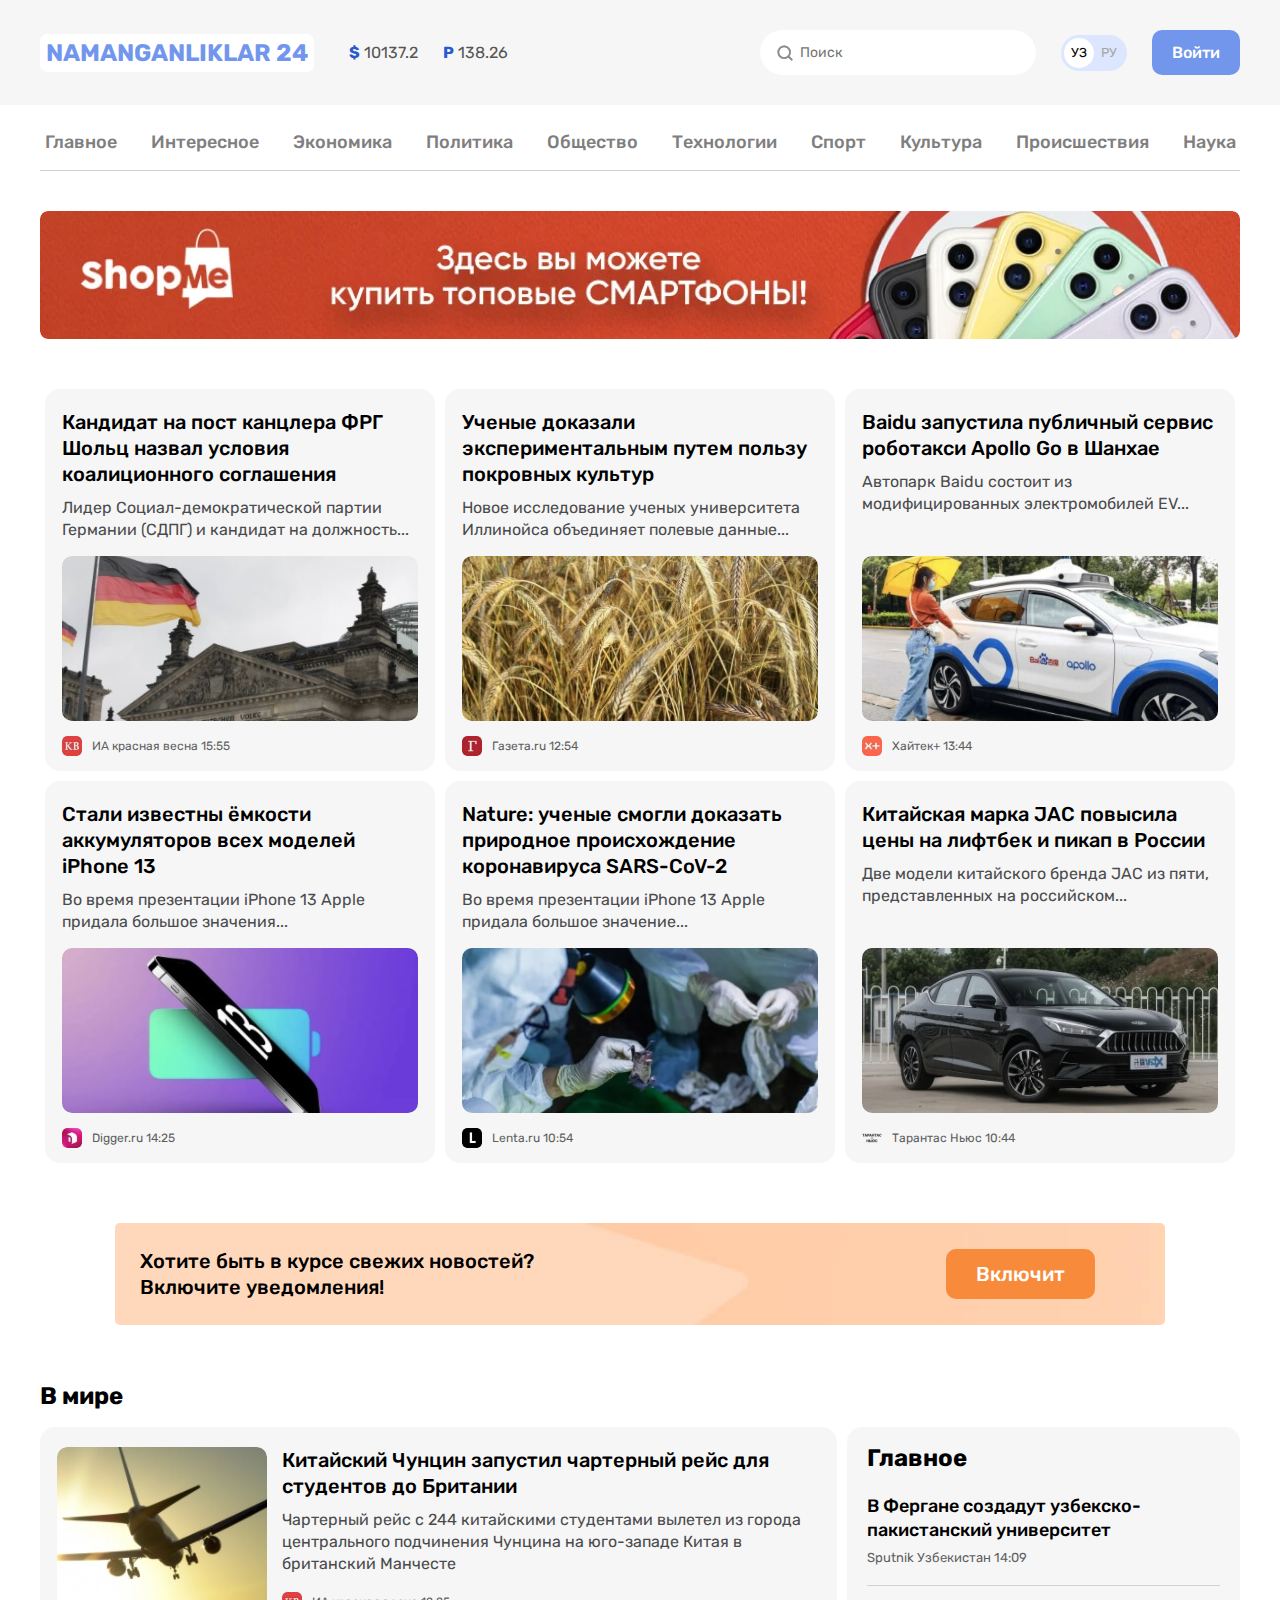
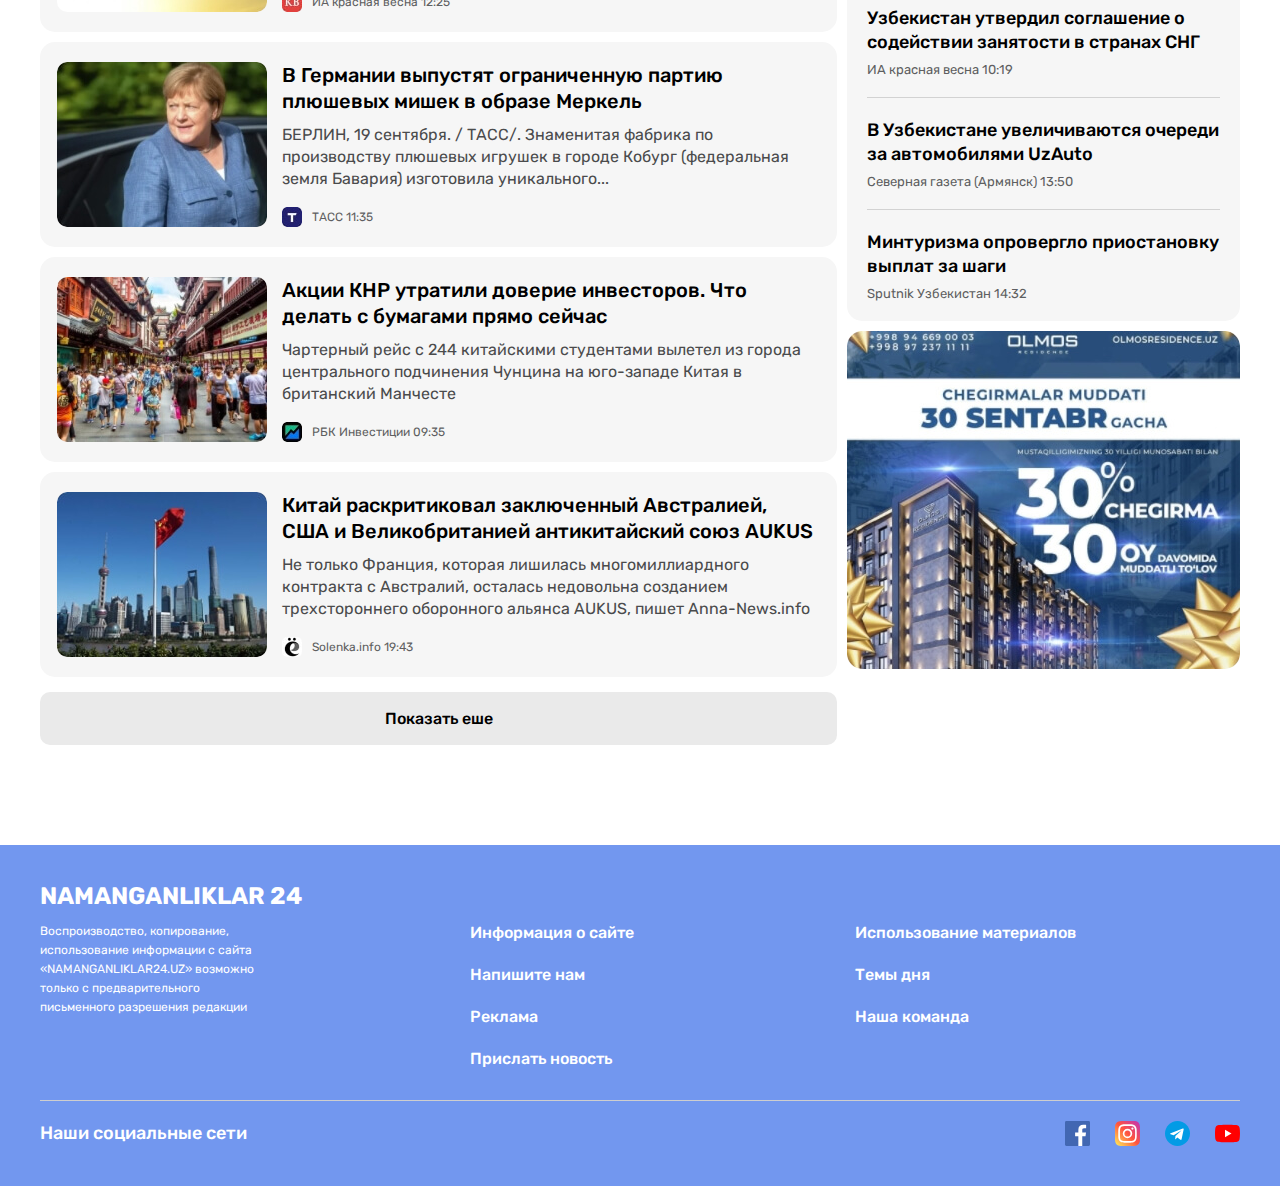
<file: index.html>
<!DOCTYPE html>
<html lang="ru">
<head>
    <meta charset="UTF-8">
    <meta name="viewport" content="width=device-width, initial-scale=1.0">
    <title>N24 HOME</title>
    
    <!-- GOOGLE-FONTS -->
    <link rel="preconnect" href="https://fonts.googleapis.com">
    <link rel="preconnect" href="https://fonts.gstatic.com" crossorigin>
    <link href="https://fonts.googleapis.com/css2?family=Rubik:wght@400;500;700&display=swap" rel="stylesheet">
    
    <!-- CSS-LINKS -->
    <link rel="stylesheet" href="css/normalize.css">
    <link rel="stylesheet" href="css/main.css">
    <!-- WEBSITE-ICON -->
    <link rel="icon" type="image/svg" href="img/n24.svg">
</head>
<body>
    
    <!-- SITE-HEADER -->
    <header class="header">
        <div class="header-top">
            <div class="header-top-container container">
                <!-- HEADER-LOGO -->
                <a href="index.html" class="header-logo">NAMANGANLIKLAR 24</a>
                
                <div class="mobile-menu">
                    <div class="mobile-inner">
                        <div class="mobile-line"></div>
                        <!-- CURRENCY-RATES -->
                        <ul class="valute-list">
                            <li class="valute-item">
                                <b class="valute-emersion">$</b>
                                <span class="valute-value">10137.2</span>
                            </li>
                            <li class="valute-item">
                                <b class="valute-emersion">P</b>
                                <span class="valute-value">138.26</span>
                            </li>
                        </ul>
                        <div class="search-toggle">
                            <!-- GLOBAL-SEARCH-FORM -->
                            <form class="global-search-form" action="https://echo.htmlacademy.ru">
                                <input class="global-search-form-input" type="search" name="search" placeholder="Поиск" aria-label="Поиск" required>
                            </form>
                            <!-- LANGUAGE-TOGGLE -->
                            <div class="lang-button">
                                <div class="lang-toggle">
                                    <a href="index.html" class="lang-toggle-link lang-toggle-link-active">УЗ</a>
                                    <a href="index.html/ru" class="lang-toggle-link">РУ</a>
                                </div>
                                <!-- SITE-LOGIN-BUTTON -->
                                <a class="button button-primary" href="#">Войти</a>
                            </div>
                        </div>
                    </div>
                </div>
                
                <div class="header-btn-group">
                    <button class="menu-btn">
                        <svg class="bi bi-grid-fill menu-icon" xmlns="http://www.w3.org/2000/svg" width="16" height="16" fill="currentColor" viewBox="0 0 16 16">
                            <path d="M1 2.5A1.5 1.5 0 0 1 2.5 1h3A1.5 1.5 0 0 1 7 2.5v3A1.5 1.5 0 0 1 5.5 7h-3A1.5 1.5 0 0 1 1 5.5zm8 0A1.5 1.5 0 0 1 10.5 1h3A1.5 1.5 0 0 1 15 2.5v3A1.5 1.5 0 0 1 13.5 7h-3A1.5 1.5 0 0 1 9 5.5zm-8 8A1.5 1.5 0 0 1 2.5 9h3A1.5 1.5 0 0 1 7 10.5v3A1.5 1.5 0 0 1 5.5 15h-3A1.5 1.5 0 0 1 1 13.5zm8 0A1.5 1.5 0 0 1 10.5 9h3a1.5 1.5 0 0 1 1.5 1.5v3a1.5 1.5 0 0 1-1.5 1.5h-3A1.5 1.5 0 0 1 9 13.5z"/>
                        </svg>
                    </button>
                    <button class="see-btn">
                        <svg class="bi bi-fan see-icon" xmlns="http://www.w3.org/2000/svg" width="16" height="16" fill="currentColor" viewBox="0 0 16 16">
                            <path d="M10 3c0 1.313-.304 2.508-.8 3.4a2 2 0 0 0-1.484-.38c-.28-.982-.91-2.04-1.838-2.969a8 8 0 0 0-.491-.454A6 6 0 0 1 8 2c.691 0 1.355.117 1.973.332Q10 2.661 10 3m0 5q0 .11-.012.217c1.018-.019 2.2-.353 3.331-1.006a8 8 0 0 0 .57-.361 6 6 0 0 0-2.53-3.823 9 9 0 0 1-.145.64c-.34 1.269-.944 2.346-1.656 3.079.277.343.442.78.442 1.254m-.137.728a2 2 0 0 1-1.07 1.109c.525.87 1.405 1.725 2.535 2.377q.3.174.605.317a6 6 0 0 0 2.053-4.111q-.311.11-.641.199c-1.264.339-2.493.356-3.482.11ZM8 10c-.45 0-.866-.149-1.2-.4-.494.89-.796 2.082-.796 3.391q0 .346.027.678A6 6 0 0 0 8 14c.94 0 1.83-.216 2.623-.602a8 8 0 0 1-.497-.458c-.925-.926-1.555-1.981-1.836-2.96Q8.149 10 8 10M6 8q0-.12.014-.239c-1.02.017-2.205.351-3.34 1.007a8 8 0 0 0-.568.359 6 6 0 0 0 2.525 3.839 8 8 0 0 1 .148-.653c.34-1.267.94-2.342 1.65-3.075A2 2 0 0 1 6 8m-3.347-.632c1.267-.34 2.498-.355 3.488-.107.196-.494.583-.89 1.07-1.1-.524-.874-1.406-1.733-2.541-2.388a8 8 0 0 0-.594-.312 6 6 0 0 0-2.06 4.106q.309-.11.637-.199M8 9a1 1 0 1 0 0-2 1 1 0 0 0 0 2"/>
                            <path d="M8 15A7 7 0 1 1 8 1a7 7 0 0 1 0 14m0 1A8 8 0 1 0 8 0a8 8 0 0 0 0 16"/>
                        </svg>
                    </button>
                </div>
            </div>
        </div>
        <div class="container">
            <!-- SITENAV -->
            <nav class="sitenav">
                <ul class="sitenav-list">
                    <li class="sitenav-item">
                        <a href="index.html" class="sitenav-link">Главное</a>
                    </li>
                    <li class="sitenav-item">
                        <a href="list.html" class="sitenav-link">Интересное</a>
                    </li>
                    <li class="sitenav-item">
                        <a href="article.html" class="sitenav-link">Экономика</a>
                    </li>
                    <li class="sitenav-item">
                        <a href="contact.html" class="sitenav-link">Политика</a>
                    </li>
                    <li class="sitenav-item">
                        <a href="#" class="sitenav-link">Общество</a>
                    </li>
                    <li class="sitenav-item">
                        <a href="#" class="sitenav-link">Технологии</a>
                    </li>
                    <li class="sitenav-item">
                        <a href="#" class="sitenav-link">Спорт</a>
                    </li>
                    <li class="sitenav-item">
                        <a href="#" class="sitenav-link">Культура</a>
                    </li>
                    <li class="sitenav-item">
                        <a href="#" class="sitenav-link">Происшествия</a>
                    </li>
                    <li class="sitenav-item">
                        <a href="#" class="sitenav-link">Наука</a>
                    </li>
                </ul>
            </nav>
            <!-- SITE-AD -->
            <aside class="header-aside">
                <a class="site-header-banner-link" href="https://olcha.uz" target="_blank">
                    <img class="site-header-banner-img" src="img/phone-banner-img.jpg" alt="Phone banner" srcset="img/phone-banner-img.jpg 1x, img/phone-banner-img@2x.jpg 2x" width="1200" height="128">
                </a>
            </aside>
        </div>
    </header>
    
    <!-- SITE-MAIN -->
    <main class="main">
        <!-- GRID-NEWS -->
        <div class="container">
            <section class="grid-news">
                <ul class="grid-news-list">
                    
                    <!-- GRID-NEWS-ITEM -->
                    <li class="grid-news-item">
                        <h3 class="article-title">
                            <a href="#" class="article-title-link">Кандидат на пост канцлера ФРГ Шольц назвал условия коалиционного соглашения</a>
                        </h3>
                        <p class="article-subtitle">
                            Лидер Социал-демократической партии Германии (СДПГ) и кандидат на должность...
                        </p>
                        <img class="grid-news-img" src="img/germany-flag.jpg" alt="Кандидат на пост канцлера ФРГ Шольц назвал условия коалиционного соглашения" srcset="img/germany-flag.jpg 1x, img/germany-flag@2x.jpg 2x" width="360" height="165">
                        <footer class="article-footer">
                            <img class="article-footer-source-img" src="/img/krasnaya-vesna.jpg" alt="Krasnaya vesna" srcset="img/krasnaya-vesna.jpg 1x, img/krasnaya-vesna@2x.jpg 2x">
                            <div class="article-footer-source">
                                <span class="article-footer-text">ИА красная весна</span>
                                <time datetime="2021-05-12T15:55:00">15:55</time>
                            </div>
                        </footer>
                    </li>
                    
                    <!-- GRID-NEWS-ITEM -->
                    <li class="grid-news-item">
                        <h3 class="article-title">
                            <a href="#" class="article-title-link">Ученые доказали экспериментальным путем пользу покровных культур</a>
                        </h3>
                        <p class="article-subtitle">
                            Новое исследование ученых университета Иллинойса объединяет полевые данные...
                        </p>
                        <img class="grid-news-img" src="img/wheat.jpg" alt="Ученые доказали экспериментальным путем пользу покровных культур" srcset="img/wheat.jpg 1x, img/wheat@2x.jpg 2x" width="360" height="165">
                        <footer class="article-footer">
                            <img class="article-footer-source-img" src="img/gazeta-ru.jpg" alt="Gazeta ru" srcset="img/gazeta-ru.jpg 1x, img/gazeta-ru@2x.jpg 2x">
                            <div class="article-footer-source">
                                <span class="article-footer-text">Газета.ru</span>
                                <time datetime="2021-05-12T12:54:00">12:54</time>
                            </div>
                        </footer>
                    </li>
                    
                    <!-- GRID-NEWS-ITEM -->
                    <li class="grid-news-item">
                        <h3 class="article-title">
                            <a href="#" class="article-title-link">Baidu запустила публичный сервис роботакси Apollo Go в Шанхае</a>
                        </h3>
                        <p class="article-subtitle">
                            Автопарк Baidu состоит из модифицированных электромобилей EV...
                        </p>
                        <img class="grid-news-img" src="img/baidu.jpg" alt="Baidu запустила публичный сервис роботакси Apollo Go в Шанхае" srcset="img/baidu.jpg 1x, img/baidu@2x.jpg 2x" width="360" height="165">
                        <footer class="article-footer">
                            <img class="article-footer-source-img" src="img/xaytek-plus.jpg" alt="Xaytek plus" srcset="img/xaytek-plus.jpg 1x, img/xaytek-plus@2x.jpg 2x">
                            <div class="article-footer-source">
                                <span class="article-footer-text">Хайтек+</span>
                                <time datetime="2021-05-12T13:44:00">13:44</time>
                            </div>
                        </footer>
                    </li>
                    
                    <!-- GRID-NEWS-ITEM -->
                    <li class="grid-news-item">
                        <h3 class="article-title">
                            <a href="#" class="article-title-link">Стали известны ёмкости аккумуляторов всех моделей iPhone 13</a>
                        </h3>
                        <p class="article-subtitle">
                            Во время презентации iPhone 13 Apple придала большое значения...
                        </p>
                        <img class="grid-news-img" src="img/iphone-13.jpg" alt="Стали известны ёмкости аккумуляторов всех моделей iPhone 13" srcset="img/iphone-13.jpg 1x, img/iphone-13@2x.jpg 2x" width="360" height="165">
                        <footer class="article-footer">
                            <img class="article-footer-source-img" src="img/digger-ru.jpg" alt="Digger ru" srcset="img/digger-ru.jpg 1x, img/digger-ru@2x.jpg 2x">
                            <div class="article-footer-source">
                                <span class="article-footer-text">Digger.ru</span>
                                <time datetime="2021-05-12T14:25:00">14:25</time>
                            </div>
                        </footer>
                    </li>
                    
                    <!-- GRID-NEWS-ITEM -->
                    <li class="grid-news-item">
                        <h3 class="article-title">
                            <a href="#" class="article-title-link">Nature: ученые смогли доказать природное происхождение коронавируса SARS-CoV-2</a>
                        </h3>
                        <p class="article-subtitle">
                            Во время презентации iPhone 13 Apple придала большое значение...
                        </p>
                        <img class="grid-news-img" src="img/doctor.jpg" alt="Nature: ученые смогли доказать природное происхождение коронавируса SARS-CoV-2" srcset="img/doctor.jpg 1x, img/doctor@2x.jpg 2x" width="360" height="165">
                        <footer class="article-footer">
                            <img class="article-footer-source-img" src="img/lenta-ru.jpg" alt="Lenta ru" srcset="img/lenta-ru.jpg 1x, img/lenta-ru@2x.jpg 2x">
                            <div class="article-footer-source">
                                <span class="article-footer-text">Lenta.ru</span>
                                <time datetime="2021-05-12T10:54:00">10:54</time>
                            </div>
                        </footer>
                    </li>
                    
                    <!-- GRID-NEWS-ITEM -->
                    <li class="grid-news-item">
                        <h3 class="article-title">
                            <a href="#" class="article-title-link">Китайская марка JAC повысила цены на лифтбек и пикап в России</a>
                        </h3>
                        <p class="article-subtitle">
                            Две модели китайского бренда JAC из пяти, представленных на российском...
                        </p>
                        <img class="grid-news-img" src="img/jac.jpg" alt="Китайская марка JAC повысила цены на лифтбек и пикап в России" srcset="img/jac.jpg 1x, img/jac@2x.jpg 2x" width="360" height="165">
                        <footer class="article-footer">
                            <img class="article-footer-source-img" src="img/tarantas-new.png" alt="Tarantas new" srcset="img/tarantas-new.png 1x, img/tarantas-new@2x.png 2x">
                            <div class="article-footer-source">
                                <span class="article-footer-text">Тарантас Ньюс</span>
                                <time datetime="2021-05-12T10:44:00">10:44</time>
                            </div>
                        </footer>
                    </li>
                </ul>
            </section>
        </div>
        
        <!-- NOTICE-ON -->
        <div class="container">
            <section class="notice-on">
                <div class="notice-text">Хотите быть в курсе свежих новостей? <br>Включите уведомления!</div>
                <button href="#" class="button button-orange">Включит</button>
            </section>
        </div>
        
        <!-- GLOBAL-NEWS -->
        <div class="global-news-container container">
            <h2 class="global-news-heading">В мире</h2>
            <div class="global-news-wrapper">
                <!-- FLEX-NEWS -->
                <section class="flex-news">
                    <!-- FLEX-NEWS-LIST -->
                    <ul class="flex-news-list">
                        <!-- FLEX-NEWS-ITEM -->
                        <li class="flex-news-item">
                            <img class="flex-news-img" src="img/airplane.jpg" alt="Китайский Чунцин запустил чартерный рейс для студентов до Британии" srcset="img/airplane.jpg 1x, img/airplane@2x.jpg 2x" width="210" height="165">
                            <!-- FLEX-ARTICLE-TEXT -->
                            <div class="flex-news-text">
                                <h3 class="article-title">
                                    <a href="#" class="article-title-link">Китайский Чунцин запустил чартерный рейс для студентов до Британии</a>
                                </h3>
                                <p class="article-subtitle flex-news-subtitle">
                                    Чартерный рейс с 244 китайскими студентами вылетел из города центрального подчинения Чунцина на юго-западе Китая в британский Манчесте
                                </p>
                                <!-- ARTICLE-FOOTER -->
                                <footer class="article-footer">
                                    <img class="article-footer-source-img" src="img/krasnaya-vesna.jpg" alt="Tarantas new" srcset="img/krasnaya-vesna.jpg 1x, img/krasnaya-vesna@2x.jpg 2x">
                                    <div class="article-footer-source">
                                        <span class="article-footer-text">ИА красная весна</span>
                                        <time datetime="2021-05-12T12:25:00">12:25</time>
                                    </div>
                                </footer>
                            </div>
                        </li>
                        
                        <!-- FLEX-NEWS-ITEM -->
                        <li class="flex-news-item">
                            <img class="flex-news-img" src="img/merkel.jpg" alt="В Германии выпустят ограниченную партию плюшевых мишек в образе Меркель" srcset="img/merkel.jpg 1x, img/merkel@2x.jpg 2x" width="210" height="165">
                            <!-- FLEX-ARTICLE-TEXT -->
                            <div class="flex-news-text">
                                <h3 class="article-title">
                                    <a href="#" class="article-title-link">В Германии выпустят ограниченную партию плюшевых мишек в образе Меркель</a>
                                </h3>
                                <p class="article-subtitle flex-news-subtitle">
                                    БЕРЛИН, 19 сентября. / ТАСС/. Знаменитая фабрика по производству плюшевых игрушек в городе Кобург (федеральная земля Бавария) изготовила уникального...
                                </p>
                                <!-- FLEX-ARTICLE-FOOTER -->
                                <footer class="article-footer">
                                    <img class="article-footer-source-img" src="img/tass.jpg" alt="Tass new" srcset="img/tass.jpg 1x, img/tass@2x.jpg 2x">
                                    <div class="article-footer-source">
                                        <span class="article-footer-text">ТАСС</span>
                                        <time datetime="2021-05-12T11:35:00">11:35</time>
                                    </div>
                                </footer>
                            </div>
                        </li>
                        
                        <!-- FLEX-NEWS-ITEM -->
                        <li class="flex-news-item">
                            <img class="flex-news-img" src="img/china.jpg" alt="Акции КНР утратили доверие инвесторов. Что делать с бумагами прямо сейчас" srcset="img/china.jpg 1x, img/china@2x.jpg 2x" width="210" height="165">
                            <!-- FLEX-ARTICLE-TEXT -->
                            <div class="flex-news-text">
                                <h3 class="article-title">
                                    <a href="#" class="article-title-link">Акции КНР утратили доверие инвесторов. Что делать с бумагами прямо сейчас</a>
                                </h3>
                                <p class="article-subtitle flex-news-subtitle">
                                    Чартерный рейс с 244 китайскими студентами вылетел из города центрального подчинения Чунцина на юго-западе Китая в британский Манчесте
                                </p>
                                <!-- FLEX-ARTICLE-FOOTER -->
                                <footer class="article-footer">
                                    <img class="article-footer-source-img" src="img/rbk.jpg" alt="RBK new" srcset="img/rbk.jpg 1x, img/rbk@2x.jpg 2x">
                                    <div class="article-footer-source">
                                        <span class="article-footer-text">РБК Инвестиции</span>
                                        <time datetime="2021-05-12T09:35:00">09:35</time>
                                    </div>
                                </footer>
                            </div>
                        </li>
                        
                        <!-- FLEX-NEWS-ITEM -->
                        <li class="flex-news-item">
                            <img class="flex-news-img" src="img/china-flag.jpg" alt="Китай раскритиковал заключенный Австралией, США и Великобританией антикитайский союз AUKUS" srcset="img/china-flag.jpg 1x, img/china-flag@2x.jpg 2x" width="210" height="165">
                            <!-- FLEX-ARTICLE-TEXT -->
                            <div class="flex-news-text">
                                <h3 class="article-title">
                                    <a href="#" class="article-title-link">Китай раскритиковал заключенный Австралией, США и Великобританией антикитайский союз AUKUS</a>
                                </h3>
                                <p class="article-subtitle flex-news-subtitle">
                                    Не только Франция, которая лишилась многомиллиардного контракта с Австралий, осталась недовольна созданием трехстороннего оборонного альянса AUKUS, пишет Anna-News.info
                                </p>
                                <!-- FLEX-ARTICLE-FOOTER -->
                                <footer class="article-footer">
                                    <img class="article-footer-source-img" src="img/solenka-info.jpg" alt="Solenka info" srcset="img/solenka-info.jpg 1x, img/solenka-info@2x.jpg 2x">
                                    <div class="article-footer-source">
                                        <span class="article-footer-text">Solenka.info</span>
                                        <time datetime="2021-05-12T19:43:00">19:43</time>
                                    </div>
                                </footer>
                            </div>
                        </li>
                    </ul>
                    <button type="button" class="button button-next">Показать еше</button>
                </section>
                
                <!-- SIDEBAR-NEWS -->
                <div class="sidebar-news">
                    <div class="sidebar-wrapper">
                        <h2 class="global-news-heading sidebar-heading">Главное</h2>
                        <!-- SIDEBAR-LIST -->
                        <ul class="sidebar-list"> 
                            <!-- SIDEBAR-ITEM -->
                            <li class="sidebar-item">
                                <h3 class="sidebar-title">
                                    <a href="#" class="sidebar-link">В Фергане создадут узбекско-пакистанский университет</a>
                                </h3>
                                <footer class="sidebar-footer">
                                    <span class="article-footer-text">Sputnik Узбекистан</span>
                                    <time datetime="2021-05-12T14:09:00">14:09</time>
                                </footer>
                            </li>
                            
                            <!-- SIDEBAR-ITEM -->
                            <li class="sidebar-item">
                                <h3 class="sidebar-title">
                                    <a href="#" class="sidebar-link">Узбекистан утвердил соглашение о содействии занятости в странах СНГ</a>
                                </h3>
                                <footer class="sidebar-footer">
                                    <span class="article-footer-text">ИА красная весна</span>
                                    <time datetime="2021-05-12T10:19:00">10:19</time>
                                </footer>
                            </li>
                            
                            <!-- SIDEBAR-ITEM -->
                            <li class="sidebar-item">
                                <h3 class="sidebar-title">
                                    <a href="#" class="sidebar-link">В Узбекистане увеличиваются очереди за автомобилями UzAuto</a>
                                </h3>
                                <footer class="sidebar-footer">
                                    <span class="article-footer-text">Северная газета (Армянск)</span>
                                    <time datetime="2021-05-12T13:50:00">13:50</time>
                                </footer>
                            </li>
                            
                            <!-- SIDEBAR-ITEM -->
                            <li class="sidebar-item">
                                <h3 class="sidebar-title">
                                    <a href="#" class="sidebar-link">Минтуризма опровергло приостановку выплат за шаги</a>
                                </h3>
                                <footer class="sidebar-footer">
                                    <span class="article-footer-text">Sputnik Узбекистан</span>
                                    <time datetime="2021-05-12T14:32:00">14:32</time>
                                </footer>
                            </li>
                        </ul>
                    </div>
                    
                    <!-- SIDEBAR-AD -->
                    <aside>
                        <a href="https://domtut.uz" target="_blank">
                            <img class="sidebar-ad-img" src="img/sidebar-banner-img.jpg" alt="home banner" srcset="img/sidebar-banner-img.jpg 1x, img/sidebar-banner-img@2x.jpg 2x" width="393" height="338">
                        </a>
                    </aside>
                </div>
            </div>
        </div>
    </main>
    
    <!-- SITE-FOOTER -->
    <footer class="footer">
        <div class="container">
            <!-- FOOTER-LOGO -->
            <a class="footer-logo" href="index.html">NAMANGANLIKLAR 24</a>
            
            <!-- FOOTER-LINKS -->
            <div class="footer-links">
                <div class="footer-links-description">
                    Воспроизводство, копирование, использование информации с сайта «NAMANGANLIKLAR24.UZ» возможно только с предварительного письменного разрешения редакции
                </div>
                
                <div class="footer-links-lists">
                    <ul class="footer-links-list">
                        <li class="footer-links-item">
                            <a class="footer-links-link" href="#">Информация о сайте</a>
                        </li>
                        <li class="footer-links-item">
                            <a class="footer-links-link" href="#">Напишите нам</a>
                        </li>
                        <li class="footer-links-item">
                            <a class="footer-links-link" href="#">Реклама</a>
                        </li>
                        <li class="footer-top-text footer-top-text-last">
                            <a class="footer-links-link" href="#">Прислать новость</a>
                        </li>
                    </ul>
                    
                    <ul class="footer-links-list">
                        <li class="footer-links-item">
                            <a class="footer-links-link" href="#">Использование материалов</a>
                        </li>
                        <li class="footer-links-item">
                            <a class="footer-links-link" href="#">Темы дня</a>
                        </li>
                        <li class="footer-links-item">
                            <a class="footer-links-link" href="#">Наша команда</a>
                        </li>
                    </ul>
                </div>
            </div>
            <hr class="footer-line">
            
            <!-- FOOTER-SOCIAL -->
            <div class="footer-social">
                <h2 class="footer-social-heading">Наши социальные сети</h2>
                <ul class="footer-social-list">
                    <li class="footer-social-item">
                        <a href="#" class="footer-social-link">
                            <img class="footer-social-img" src="img/facebook-icon.svg" alt="Facebook icon" width="25" height="25">
                        </a>
                    </li>
                    <li class="footer-social-item">
                        <a href="#" class="footer-social-link">
                            <img class="footer-social-img" src="img/instagram-icon.svg" alt="Instagram icon" width="25" height="25">
                        </a>
                    </li>
                    <li class="footer-social-item">
                        <a href="#" class="footer-social-link">
                            <img class="footer-social-img" src="img/telegram-icon.svg" alt="Telegram icon" width="25" height="25">
                        </a>
                    </li>
                    <li class="footer-social-item">
                        <a href="#" class="footer-social-link">
                            <img class="footer-social-img" src="img/youtube-icon.svg" alt="Youtube icon" width="25" height="25">
                        </a>
                    </li>
                </ul>
            </div>
        </div>
    </footer>
    
    <!-- MODAL -->
    <section class="modal" id="demo-modal">
        <div class="modal-dialog">
            <div class="modal-content">
                <div class="modal-content-text">Хотите быть в курсе свежих новостей?<br>Включите уведомления!</div>
                <a href="#" class="modal-content-link">Включит</a>
            </div>
            <div class="modal-closed">
                <button class="modal-closed-button" type="button">
                    <img class="modal-closed-button-icon" src="img/close-icon.svg" alt="" width="24" height="24">
                </button>
            </div>
        </div>
    </section>
    
    <!-- JS-LINKS -->
    <script src="app.js"></script>
</body>
</html>
</file>
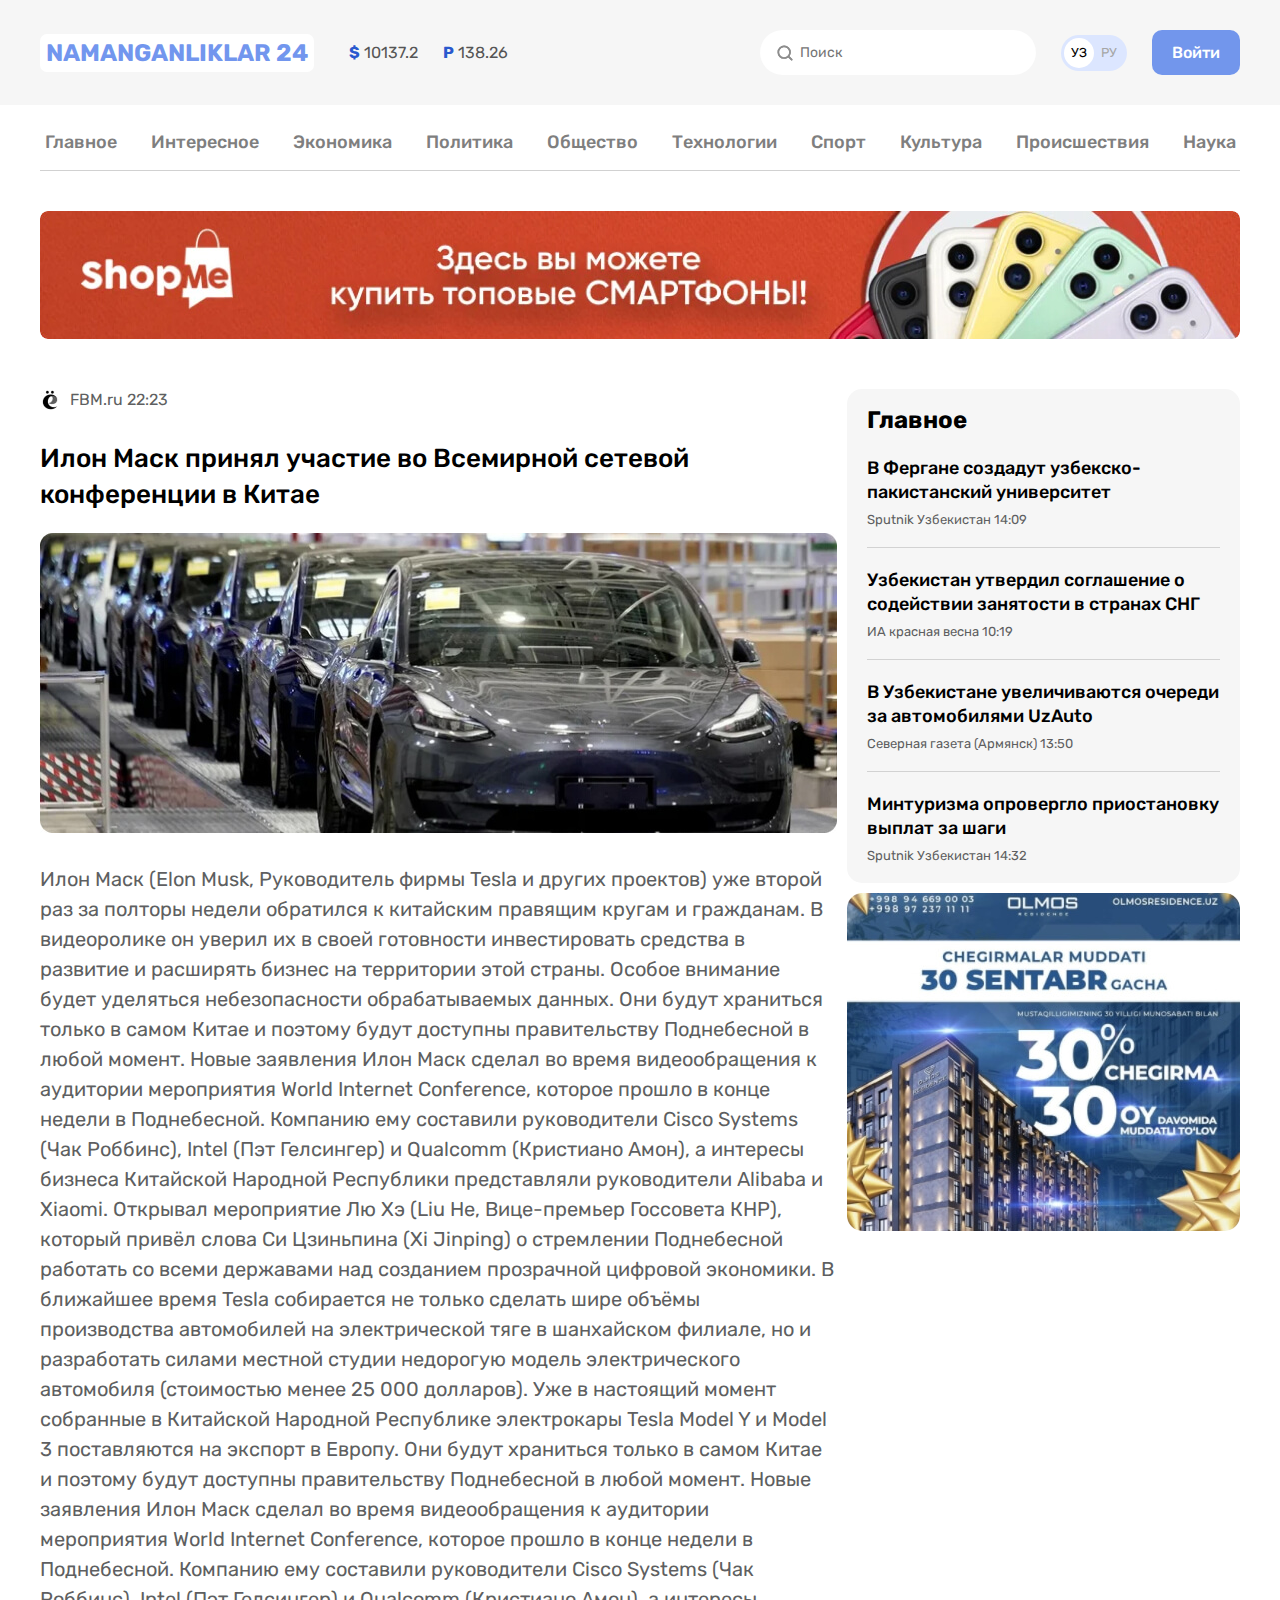
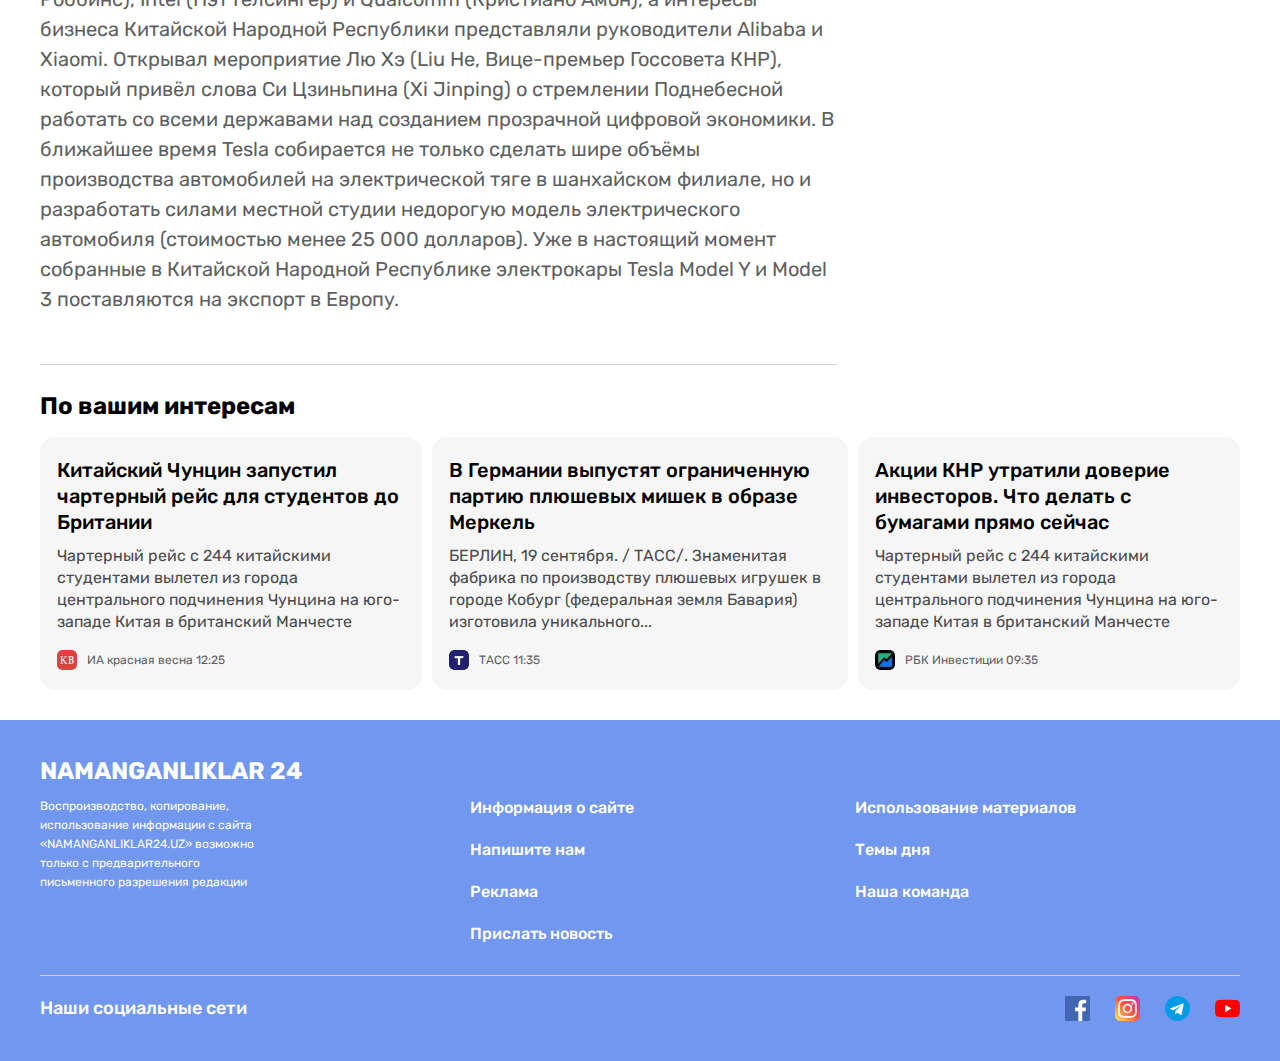
<file: article.html>
<!DOCTYPE html>
<html lang="ru">
<head>
    <meta charset="UTF-8">
    <meta name="viewport" content="width=device-width, initial-scale=1.0">
    <title>N24 ARTICLE</title>
    
    <!-- GOOGLE-FONTS -->
    <link rel="preconnect" href="https://fonts.googleapis.com">
    <link rel="preconnect" href="https://fonts.gstatic.com" crossorigin>
    <link href="https://fonts.googleapis.com/css2?family=Rubik:wght@400;500;700&display=swap" rel="stylesheet">
    
    <!-- CSS-LINKS -->
    <link rel="stylesheet" href="css/normalize.css">
    <link rel="stylesheet" href="css/main.css">
    <!-- WEBSITE-ICON -->
    <link rel="icon" type="image/svg" href="img/n24.svg">
</head>
<body>
    
    <!-- SITE-HEADER -->
    <header class="header">
        <div class="header-top">
            <div class="header-top-container container">
                <!-- HEADER-LOGO -->
                <a href="index.html" class="header-logo">NAMANGANLIKLAR 24</a>
                
                <div class="mobile-menu">
                    <div class="mobile-inner">
                        <div class="mobile-line"></div>
                        <!-- CURRENCY-RATES -->
                        <ul class="valute-list">
                            <li class="valute-item">
                                <b class="valute-emersion">$</b>
                                <span class="valute-value">10137.2</span>
                            </li>
                            <li class="valute-item">
                                <b class="valute-emersion">P</b>
                                <span class="valute-value">138.26</span>
                            </li>
                        </ul>
                        <div class="search-toggle">
                            <!-- GLOBAL-SEARCH-FORM -->
                            <form class="global-search-form" action="https://echo.htmlacademy.ru">
                                <input class="global-search-form-input" type="search" name="search" placeholder="Поиск" aria-label="Поиск" required>
                            </form>
                            <!-- LANGUAGE-TOGGLE -->
                            <div class="lang-button">
                                <div class="lang-toggle">
                                    <a href="index.html" class="lang-toggle-link lang-toggle-link-active">УЗ</a>
                                    <a href="index.html/ru" class="lang-toggle-link">РУ</a>
                                </div>
                                <!-- SITE-LOGIN-BUTTON -->
                                <a class="button button-primary" href="#">Войти</a>
                            </div>
                        </div>
                    </div>
                </div>
                
                <div class="header-btn-group">
                    <button class="menu-btn">
                        <svg class="bi bi-grid-fill menu-icon" xmlns="http://www.w3.org/2000/svg" width="16" height="16" fill="currentColor" viewBox="0 0 16 16">
                            <path d="M1 2.5A1.5 1.5 0 0 1 2.5 1h3A1.5 1.5 0 0 1 7 2.5v3A1.5 1.5 0 0 1 5.5 7h-3A1.5 1.5 0 0 1 1 5.5zm8 0A1.5 1.5 0 0 1 10.5 1h3A1.5 1.5 0 0 1 15 2.5v3A1.5 1.5 0 0 1 13.5 7h-3A1.5 1.5 0 0 1 9 5.5zm-8 8A1.5 1.5 0 0 1 2.5 9h3A1.5 1.5 0 0 1 7 10.5v3A1.5 1.5 0 0 1 5.5 15h-3A1.5 1.5 0 0 1 1 13.5zm8 0A1.5 1.5 0 0 1 10.5 9h3a1.5 1.5 0 0 1 1.5 1.5v3a1.5 1.5 0 0 1-1.5 1.5h-3A1.5 1.5 0 0 1 9 13.5z"/>
                        </svg>
                    </button>
                    <button class="see-btn">
                        <svg class="bi bi-fan see-icon" xmlns="http://www.w3.org/2000/svg" width="16" height="16" fill="currentColor" viewBox="0 0 16 16">
                            <path d="M10 3c0 1.313-.304 2.508-.8 3.4a2 2 0 0 0-1.484-.38c-.28-.982-.91-2.04-1.838-2.969a8 8 0 0 0-.491-.454A6 6 0 0 1 8 2c.691 0 1.355.117 1.973.332Q10 2.661 10 3m0 5q0 .11-.012.217c1.018-.019 2.2-.353 3.331-1.006a8 8 0 0 0 .57-.361 6 6 0 0 0-2.53-3.823 9 9 0 0 1-.145.64c-.34 1.269-.944 2.346-1.656 3.079.277.343.442.78.442 1.254m-.137.728a2 2 0 0 1-1.07 1.109c.525.87 1.405 1.725 2.535 2.377q.3.174.605.317a6 6 0 0 0 2.053-4.111q-.311.11-.641.199c-1.264.339-2.493.356-3.482.11ZM8 10c-.45 0-.866-.149-1.2-.4-.494.89-.796 2.082-.796 3.391q0 .346.027.678A6 6 0 0 0 8 14c.94 0 1.83-.216 2.623-.602a8 8 0 0 1-.497-.458c-.925-.926-1.555-1.981-1.836-2.96Q8.149 10 8 10M6 8q0-.12.014-.239c-1.02.017-2.205.351-3.34 1.007a8 8 0 0 0-.568.359 6 6 0 0 0 2.525 3.839 8 8 0 0 1 .148-.653c.34-1.267.94-2.342 1.65-3.075A2 2 0 0 1 6 8m-3.347-.632c1.267-.34 2.498-.355 3.488-.107.196-.494.583-.89 1.07-1.1-.524-.874-1.406-1.733-2.541-2.388a8 8 0 0 0-.594-.312 6 6 0 0 0-2.06 4.106q.309-.11.637-.199M8 9a1 1 0 1 0 0-2 1 1 0 0 0 0 2"/>
                            <path d="M8 15A7 7 0 1 1 8 1a7 7 0 0 1 0 14m0 1A8 8 0 1 0 8 0a8 8 0 0 0 0 16"/>
                        </svg>
                    </button>
                </div>
            </div>
        </div>
        <div class="container">
            <!-- SITENAV -->
            <nav class="sitenav">
                <ul class="sitenav-list">
                    <li class="sitenav-item">
                        <a href="index.html" class="sitenav-link">Главное</a>
                    </li>
                    <li class="sitenav-item">
                        <a href="list.html" class="sitenav-link">Интересное</a>
                    </li>
                    <li class="sitenav-item">
                        <a href="article.html" class="sitenav-link">Экономика</a>
                    </li>
                    <li class="sitenav-item">
                        <a href="contact.html" class="sitenav-link">Политика</a>
                    </li>
                    <li class="sitenav-item">
                        <a href="#" class="sitenav-link">Общество</a>
                    </li>
                    <li class="sitenav-item">
                        <a href="#" class="sitenav-link">Технологии</a>
                    </li>
                    <li class="sitenav-item">
                        <a href="#" class="sitenav-link">Спорт</a>
                    </li>
                    <li class="sitenav-item">
                        <a href="#" class="sitenav-link">Культура</a>
                    </li>
                    <li class="sitenav-item">
                        <a href="#" class="sitenav-link">Происшествия</a>
                    </li>
                    <li class="sitenav-item">
                        <a href="#" class="sitenav-link">Наука</a>
                    </li>
                </ul>
            </nav>
            <!-- SITE-AD -->
            <aside class="header-aside">
                <a class="site-header-banner-link" href="https://olcha.uz" target="_blank">
                    <img class="site-header-banner-img" src="img/phone-banner-img.jpg" alt="Phone banner" srcset="img/phone-banner-img.jpg 1x, img/phone-banner-img@2x.jpg 2x" width="1200" height="128">
                </a>
            </aside>
        </div>
    </header>
    
    <!-- SITE-MAIN -->
    <main class="main">
        <!-- GLOBAL-NEWS -->
        <div class="article-container container">
            <div class="article-wrapper">
                <!-- ARTICLE-NEWS -->
                <section class="article-news">
                    <div class="article-date">
                        <img class="article-date-img" src="img/solenka-info.jpg" srcset="img/solenka-info.jpg 1x, img/solenka-info@2x.jpg 2x" alt="Solenka info">
                        <div class="article-news-source">
                            <span class="article-news-source-text">FBM.ru</span>
                            <time datetime="2021-06-15T22:23:00">22:23</time>
                        </div>
                    </div>
                    <h1 class="article-heading">Илон Маск принял участие во Всемирной сетевой конференции в Китае</h1>
                    <img class="article-img" src="img/tesla-china.jpg" srcset="img/tesla-china.jpg 1x, img/tesla-china@2x.jpg 2x" alt="Tesla car">
                    <p class="article-paragraph">
                        Илон Маск (Elon Musk, Руководитель фирмы Tesla и других проектов) уже второй раз за полторы недели обратился к китайским правящим кругам и гражданам. В видеоролике он уверил их в своей готовности инвестировать средства в развитие и расширять бизнес на территории этой страны. Особое внимание будет уделяться небезопасности обрабатываемых данных. 
                        Они будут храниться только в самом Китае и поэтому будут доступны правительству Поднебесной в любой момент.
                        Новые заявления Илон Маск сделал во время видеообращения к аудитории мероприятия World Internet Conference, которое прошло в конце недели в Поднебесной. Компанию ему составили руководители Cisco Systems (Чак Роббинс), Intel (Пэт Гелсингер) и Qualcomm (Кристиано Амон), а интересы бизнеса Китайской Народной Республики представляли руководители Alibaba и Xiaomi. 
                        Открывал мероприятие Лю Хэ (Liu He, Вице-премьер Госсовета КНР), который привёл слова Си Цзиньпина (Xi Jinping) о стремлении Поднебесной работать со всеми державами над созданием прозрачной цифровой экономики.
                        В ближайшее время Tesla собирается не только сделать шире объёмы производства автомобилей на электрической тяге в шанхайском филиале, но и разработать силами местной студии недорогую модель электрического автомобиля (стоимостью менее 25 000 долларов).
                        Уже в настоящий момент собранные в Китайской Народной Республике электрокары Tesla Model Y и Model 3 поставляются на экспорт в Европу. Они будут храниться только в самом Китае и поэтому будут доступны правительству Поднебесной в любой момент. Новые заявления Илон Маск сделал во время видеообращения к аудитории мероприятия World Internet Conference, которое прошло в конце недели в Поднебесной. Компанию ему составили руководители Cisco Systems (Чак Роббинс), Intel (Пэт Гелсингер) и Qualcomm (Кристиано Амон), а интересы бизнеса Китайской Народной Республики представляли руководители Alibaba и Xiaomi. Открывал мероприятие Лю Хэ (Liu He, Вице-премьер Госсовета КНР), который привёл слова Си Цзиньпина (Xi Jinping) о стремлении Поднебесной работать со всеми державами над созданием прозрачной цифровой экономики. В ближайшее время Tesla собирается не только сделать шире объёмы производства автомобилей на электрической тяге в шанхайском филиале, но и разработать силами местной студии недорогую модель электрического автомобиля (стоимостью менее 25 000 долларов).  Уже в настоящий момент собранные в Китайской Народной Республике электрокары Tesla Model Y и Model 3 поставляются на экспорт в Европу.
                    </p>
                </section>
                
                <!-- SIDEBAR-NEWS -->
                <div class="sidebar-news">
                    <div class="sidebar-wrapper">
                        <h2 class="global-news-heading sidebar-heading">Главное</h2>
                        <!-- SIDEBAR-LIST -->
                        <ul class="sidebar-list"> 
                            <!-- SIDEBAR-ITEM -->
                            <li class="sidebar-item">
                                <h3 class="sidebar-title">
                                    <a href="#" class="sidebar-link">В Фергане создадут узбекско-пакистанский университет</a>
                                </h3>
                                <footer class="sidebar-footer">
                                    <span class="article-footer-text">Sputnik Узбекистан</span>
                                    <time datetime="2021-05-12T14:09:00">14:09</time>
                                </footer>
                            </li>
                            
                            <!-- SIDEBAR-ITEM -->
                            <li class="sidebar-item">
                                <h3 class="sidebar-title">
                                    <a href="#" class="sidebar-link">Узбекистан утвердил соглашение о содействии занятости в странах СНГ</a>
                                </h3>
                                <footer class="sidebar-footer">
                                    <span class="article-footer-text">ИА красная весна</span>
                                    <time datetime="2021-05-12T10:19:00">10:19</time>
                                </footer>
                            </li>
                            
                            <!-- SIDEBAR-ITEM -->
                            <li class="sidebar-item">
                                <h3 class="sidebar-title">
                                    <a href="#" class="sidebar-link">В Узбекистане увеличиваются очереди за автомобилями UzAuto</a>
                                </h3>
                                <footer class="sidebar-footer">
                                    <span class="article-footer-text">Северная газета (Армянск)</span>
                                    <time datetime="2021-05-12T13:50:00">13:50</time>
                                </footer>
                            </li>
                            
                            <!-- SIDEBAR-ITEM -->
                            <li class="sidebar-item">
                                <h3 class="sidebar-title">
                                    <a href="#" class="sidebar-link">Минтуризма опровергло приостановку выплат за шаги</a>
                                </h3>
                                <footer class="sidebar-footer">
                                    <span class="article-footer-text">Sputnik Узбекистан</span>
                                    <time datetime="2021-05-12T14:32:00">14:32</time>
                                </footer>
                            </li>
                        </ul>
                    </div>
                    
                    <!-- SIDEBAR-AD -->
                    <aside>
                        <a href="https://domtut.uz" target="_blank">
                            <img class="sidebar-ad-img" src="img/sidebar-banner-img.jpg" alt="home banner" srcset="img/sidebar-banner-img.jpg 1x, img/sidebar-banner-img@2x.jpg 2x" width="393" height="338">
                        </a>
                    </aside>
                </div>
            </div>
            <div class="news-article">
                <h2 class="global-news-heading">По вашим интересам</h2>
                <!-- FLEX-NEWS-LIST -->
                <ul class="flex-news-list article-news-list">
                    <!-- FLEX-NEWS-ITEM -->
                    <li class="flex-news-item">
                        <!-- FLEX-ARTICLE-TEXT -->
                        <div class="flex-news-text">
                            <h3 class="article-title">
                                <a href="#" class="article-title-link">Китайский Чунцин запустил чартерный рейс для студентов до Британии</a>
                            </h3>
                            <p class="article-subtitle flex-news-subtitle">
                                Чартерный рейс с 244 китайскими студентами вылетел из города центрального подчинения Чунцина на юго-западе Китая в британский Манчесте
                            </p>
                            <!-- ARTICLE-FOOTER -->
                            <footer class="article-footer">
                                <img class="article-footer-source-img" src="img/krasnaya-vesna.jpg" alt="Tarantas new" srcset="img/krasnaya-vesna.jpg 1x, img/krasnaya-vesna@2x.jpg 2x">
                                <div class="article-footer-source">
                                    <span class="article-footer-text">ИА красная весна</span>
                                    <time datetime="2021-05-12T12:25:00">12:25</time>
                                </div>
                            </footer>
                        </div>
                    </li>
                    
                    <!-- FLEX-NEWS-ITEM -->
                    <li class="flex-news-item">
                        <!-- FLEX-ARTICLE-TEXT -->
                        <div class="flex-news-text">
                            <h3 class="article-title">
                                <a href="#" class="article-title-link">В Германии выпустят ограниченную партию плюшевых мишек в образе Меркель</a>
                            </h3>
                            <p class="article-subtitle flex-news-subtitle">
                                БЕРЛИН, 19 сентября. / ТАСС/. Знаменитая фабрика по производству плюшевых игрушек в городе Кобург (федеральная земля Бавария) изготовила уникального...
                            </p>
                            <!-- FLEX-ARTICLE-FOOTER -->
                            <footer class="article-footer">
                                <img class="article-footer-source-img" src="img/tass.jpg" alt="Tass new" srcset="img/tass.jpg 1x, img/tass@2x.jpg 2x">
                                <div class="article-footer-source">
                                    <span class="article-footer-text">ТАСС</span>
                                    <time datetime="2021-05-12T11:35:00">11:35</time>
                                </div>
                            </footer>
                        </div>
                    </li>
                    
                    <!-- FLEX-NEWS-ITEM -->
                    <li class="flex-news-item">
                        <!-- FLEX-ARTICLE-TEXT -->
                        <div class="flex-news-text">
                            <h3 class="article-title">
                                <a href="#" class="article-title-link">Акции КНР утратили доверие инвесторов. Что делать с бумагами прямо сейчас</a>
                            </h3>
                            <p class="article-subtitle flex-news-subtitle">
                                Чартерный рейс с 244 китайскими студентами вылетел из города центрального подчинения Чунцина на юго-западе Китая в британский Манчесте
                            </p>
                            <!-- FLEX-ARTICLE-FOOTER -->
                            <footer class="article-footer">
                                <img class="article-footer-source-img" src="img/rbk.jpg" alt="RBK new" srcset="img/rbk.jpg 1x, img/rbk@2x.jpg 2x">
                                <div class="article-footer-source">
                                    <span class="article-footer-text">РБК Инвестиции</span>
                                    <time datetime="2021-05-12T09:35:00">09:35</time>
                                </div>
                            </footer>
                        </div>
                    </li>
                </ul>
            </div>
        </div>
    </main>
    
    <!-- SITE-FOOTER -->
    <footer class="footer">
        <div class="container">
            <!-- FOOTER-LOGO -->
            <a class="footer-logo" href="index.html">NAMANGANLIKLAR 24</a>
            
            <!-- FOOTER-LINKS -->
            <div class="footer-links">
                <div class="footer-links-description">
                    Воспроизводство, копирование, использование информации с сайта «NAMANGANLIKLAR24.UZ» возможно только с предварительного письменного разрешения редакции
                </div>
                
                <div class="footer-links-lists">
                    <ul class="footer-links-list">
                        <li class="footer-links-item">
                            <a class="footer-links-link" href="#">Информация о сайте</a>
                        </li>
                        <li class="footer-links-item">
                            <a class="footer-links-link" href="#">Напишите нам</a>
                        </li>
                        <li class="footer-links-item">
                            <a class="footer-links-link" href="#">Реклама</a>
                        </li>
                        <li class="footer-top-text footer-top-text-last">
                            <a class="footer-links-link" href="#">Прислать новость</a>
                        </li>
                    </ul>
                    
                    <ul class="footer-links-list">
                        <li class="footer-links-item">
                            <a class="footer-links-link" href="#">Использование материалов</a>
                        </li>
                        <li class="footer-links-item">
                            <a class="footer-links-link" href="#">Темы дня</a>
                        </li>
                        <li class="footer-links-item">
                            <a class="footer-links-link" href="#">Наша команда</a>
                        </li>
                    </ul>
                </div>
            </div>
            <hr class="footer-line">
            
            <!-- FOOTER-SOCIAL -->
            <div class="footer-social">
                <h2 class="footer-social-heading">Наши социальные сети</h2>
                <ul class="footer-social-list">
                    <li class="footer-social-item">
                        <a href="#" class="footer-social-link">
                            <img class="footer-social-img" src="img/facebook-icon.svg" alt="Facebook icon" width="25" height="25">
                        </a>
                    </li>
                    <li class="footer-social-item">
                        <a href="#" class="footer-social-link">
                            <img class="footer-social-img" src="img/instagram-icon.svg" alt="Instagram icon" width="25" height="25">
                        </a>
                    </li>
                    <li class="footer-social-item">
                        <a href="#" class="footer-social-link">
                            <img class="footer-social-img" src="img/telegram-icon.svg" alt="Telegram icon" width="25" height="25">
                        </a>
                    </li>
                    <li class="footer-social-item">
                        <a href="#" class="footer-social-link">
                            <img class="footer-social-img" src="img/youtube-icon.svg" alt="Youtube icon" width="25" height="25">
                        </a>
                    </li>
                </ul>
            </div>
        </div>
    </footer>
    
    <!-- JS-LINKS -->
    <script src="app.js"></script>
</body>
</html>
</file>
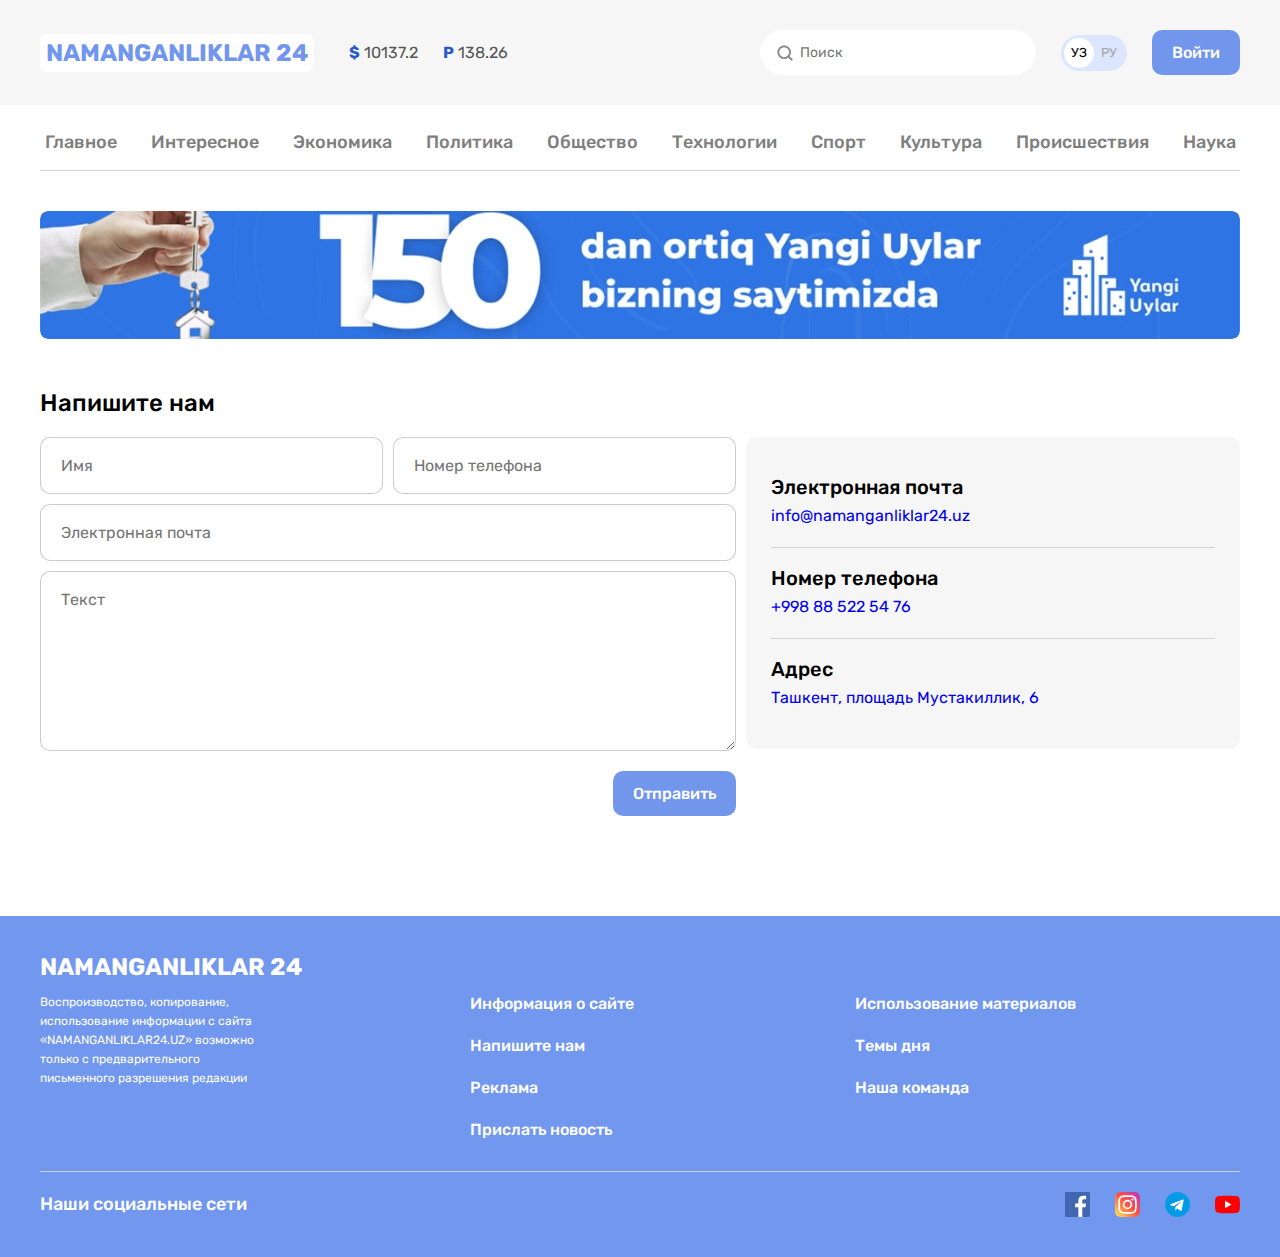
<file: contact.html>
<!DOCTYPE html>
<html lang="ru">
<head>
    <meta charset="UTF-8">
    <meta name="viewport" content="width=device-width, initial-scale=1.0">
    <title>N24 CONTACT</title>
    
    <!-- GOOGLE-FONTS -->
    <link rel="preconnect" href="https://fonts.googleapis.com">
    <link rel="preconnect" href="https://fonts.gstatic.com" crossorigin>
    <link href="https://fonts.googleapis.com/css2?family=Rubik:wght@400;500;700&display=swap" rel="stylesheet">
    
    <!-- CSS-LINKS -->
    <link rel="stylesheet" href="css/normalize.css">
    <link rel="stylesheet" href="css/main.css">
    <!-- WEBSITE-ICON -->
    <link rel="icon" type="image/svg" href="img/n24.svg">
</head>
<body>
    
    <!-- SITE-HEADER -->
    <header class="header">
        <div class="header-top">
            <div class="header-top-container container">
                <!-- HEADER-LOGO -->
                <a href="index.html" class="header-logo">NAMANGANLIKLAR 24</a>
                
                <div class="mobile-menu">
                    <div class="mobile-inner">
                        <div class="mobile-line"></div>
                        <!-- CURRENCY-RATES -->
                        <ul class="valute-list">
                            <li class="valute-item">
                                <b class="valute-emersion">$</b>
                                <span class="valute-value">10137.2</span>
                            </li>
                            <li class="valute-item">
                                <b class="valute-emersion">P</b>
                                <span class="valute-value">138.26</span>
                            </li>
                        </ul>
                        <div class="search-toggle">
                            <!-- GLOBAL-SEARCH-FORM -->
                            <form class="global-search-form" action="https://echo.htmlacademy.ru">
                                <input class="global-search-form-input" type="search" name="search" placeholder="Поиск" aria-label="Поиск" required>
                            </form>
                            <!-- LANGUAGE-TOGGLE -->
                            <div class="lang-button">
                                <div class="lang-toggle">
                                    <a href="index.html" class="lang-toggle-link lang-toggle-link-active">УЗ</a>
                                    <a href="index.html/ru" class="lang-toggle-link">РУ</a>
                                </div>
                                <!-- SITE-LOGIN-BUTTON -->
                                <a class="button button-primary" href="#">Войти</a>
                            </div>
                        </div>
                    </div>
                </div>
                
                <div class="header-btn-group">
                    <button class="menu-btn">
                        <svg class="bi bi-grid-fill menu-icon" xmlns="http://www.w3.org/2000/svg" width="16" height="16" fill="currentColor" viewBox="0 0 16 16">
                            <path d="M1 2.5A1.5 1.5 0 0 1 2.5 1h3A1.5 1.5 0 0 1 7 2.5v3A1.5 1.5 0 0 1 5.5 7h-3A1.5 1.5 0 0 1 1 5.5zm8 0A1.5 1.5 0 0 1 10.5 1h3A1.5 1.5 0 0 1 15 2.5v3A1.5 1.5 0 0 1 13.5 7h-3A1.5 1.5 0 0 1 9 5.5zm-8 8A1.5 1.5 0 0 1 2.5 9h3A1.5 1.5 0 0 1 7 10.5v3A1.5 1.5 0 0 1 5.5 15h-3A1.5 1.5 0 0 1 1 13.5zm8 0A1.5 1.5 0 0 1 10.5 9h3a1.5 1.5 0 0 1 1.5 1.5v3a1.5 1.5 0 0 1-1.5 1.5h-3A1.5 1.5 0 0 1 9 13.5z"/>
                        </svg>
                    </button>
                    <button class="see-btn">
                        <svg class="bi bi-fan see-icon" xmlns="http://www.w3.org/2000/svg" width="16" height="16" fill="currentColor" viewBox="0 0 16 16">
                            <path d="M10 3c0 1.313-.304 2.508-.8 3.4a2 2 0 0 0-1.484-.38c-.28-.982-.91-2.04-1.838-2.969a8 8 0 0 0-.491-.454A6 6 0 0 1 8 2c.691 0 1.355.117 1.973.332Q10 2.661 10 3m0 5q0 .11-.012.217c1.018-.019 2.2-.353 3.331-1.006a8 8 0 0 0 .57-.361 6 6 0 0 0-2.53-3.823 9 9 0 0 1-.145.64c-.34 1.269-.944 2.346-1.656 3.079.277.343.442.78.442 1.254m-.137.728a2 2 0 0 1-1.07 1.109c.525.87 1.405 1.725 2.535 2.377q.3.174.605.317a6 6 0 0 0 2.053-4.111q-.311.11-.641.199c-1.264.339-2.493.356-3.482.11ZM8 10c-.45 0-.866-.149-1.2-.4-.494.89-.796 2.082-.796 3.391q0 .346.027.678A6 6 0 0 0 8 14c.94 0 1.83-.216 2.623-.602a8 8 0 0 1-.497-.458c-.925-.926-1.555-1.981-1.836-2.96Q8.149 10 8 10M6 8q0-.12.014-.239c-1.02.017-2.205.351-3.34 1.007a8 8 0 0 0-.568.359 6 6 0 0 0 2.525 3.839 8 8 0 0 1 .148-.653c.34-1.267.94-2.342 1.65-3.075A2 2 0 0 1 6 8m-3.347-.632c1.267-.34 2.498-.355 3.488-.107.196-.494.583-.89 1.07-1.1-.524-.874-1.406-1.733-2.541-2.388a8 8 0 0 0-.594-.312 6 6 0 0 0-2.06 4.106q.309-.11.637-.199M8 9a1 1 0 1 0 0-2 1 1 0 0 0 0 2"/>
                            <path d="M8 15A7 7 0 1 1 8 1a7 7 0 0 1 0 14m0 1A8 8 0 1 0 8 0a8 8 0 0 0 0 16"/>
                        </svg>
                    </button>
                </div>
            </div>
        </div>
        
        <div class="container">
            <!-- SITENAV -->
            <nav class="sitenav">
                <ul class="sitenav-list">
                    <li class="sitenav-item">
                        <a href="index.html" class="sitenav-link">Главное</a>
                    </li>
                    <li class="sitenav-item">
                        <a href="list.html" class="sitenav-link">Интересное</a>
                    </li>
                    <li class="sitenav-item">
                        <a href="article.html" class="sitenav-link">Экономика</a>
                    </li>
                    <li class="sitenav-item">
                        <a href="contact.html" class="sitenav-link">Политика</a>
                    </li>
                    <li class="sitenav-item">
                        <a href="#" class="sitenav-link">Общество</a>
                    </li>
                    <li class="sitenav-item">
                        <a href="#" class="sitenav-link">Технологии</a>
                    </li>
                    <li class="sitenav-item">
                        <a href="#" class="sitenav-link">Спорт</a>
                    </li>
                    <li class="sitenav-item">
                        <a href="#" class="sitenav-link">Культура</a>
                    </li>
                    <li class="sitenav-item">
                        <a href="#" class="sitenav-link">Происшествия</a>
                    </li>
                    <li class="sitenav-item">
                        <a href="#" class="sitenav-link">Наука</a>
                    </li>
                </ul>
            </nav>
            <!-- SITE-AD -->
            <aside class="header-aside">
                <a class="site-header-banner-link" href="https://yangiuylar.uz" target="_blank">
                    <img class="site-header-banner-img" src="img/house-banner-img.jpg" alt="House banner" srcset="img/house-banner-img.jpg 1x, img/house-banner-img@2x.jpg 2x" width="1200" height="128">
                </a>
            </aside>
        </div>
    </header>
    
    <!-- SITE-MAIN -->
    <main class="main">
        <!-- CONTACT-PAGE -->
        <div class="container">
            <div class="contact-page">
                <h1 class="contact-page-heading">Напишите нам</h1>
                <div class="contact-page-content">
                    <!-- CONTACT-FORM -->
                    <form class="contact-page-form form" action="https://echo.htmlacademy.ru" method="POST">
                        <div class="contact-form-wrapper">
                            <div class="form-groups-wrapper">
                                <div class="form-group">
                                    <input class="form-field" type="text" name="name" placeholder="Имя" aria-label="Имя" required>
                                </div>
                                <div class="form-group">
                                    <input class="form-field" type="tel" name="phone-number" placeholder="Номер телефона" aria-label="Номер телефона" required>
                                </div>
                            </div>
                            <div class="form-group">
                                <input class="form-field" type="email" name="email" placeholder="Электронная почта" aria-label="Электронная почта" required>
                            </div>
                            <div class="form-group">
                                <textarea class="form-field form-field-textare" name="message" aria-label="Текст" placeholder="Текст" required></textarea>
                            </div>
                        </div>
                        
                        <div class="form-button-wrapper">
                            <button class="button button-primary" type="submit">Отправить</button>
                        </div>
                    </form>
                    
                    <!-- CONTACT-INFORMATION -->
                    <div class="contact-information">
                        <dl class="contact-information-list">
                            <div class="contact-information-item">
                                <dt class="contact-information-title">Электронная почта</dt>
                                <dd class="contact-information-subtitle">
                                    <a href="mailto:info@namanganliklar24.uz?subject=N24.uz%20vebsaytidan%20xabar!" class="contact-information-link">info@namanganliklar24.uz</a>
                                </dd>
                            </div>
                            
                            <div class="contact-information-item">
                                <dt class="contact-information-title">Номер телефона</dt>
                                <dd class="contact-information-subtitle">
                                    <a href="#" class="contact-information-link">+998 88 522 54 76</a>
                                </dd>
                            </div>
                            
                            <div class="contact-information-item">
                                <dt class="contact-information-title">Адрес</dt>
                                <dd class="contact-information-subtitle">
                                    <a href="https://maps.app.goo.gl/ptvfPbPPoKhj7ayt7" class="contact-information-link">Ташкент, площадь Мустакиллик, 6</a>
                                </dd>
                            </div>
                        </dl>
                    </div>
                </div>
            </div>
        </div>
    </main>
    
    <!-- SITE-FOOTER -->
    <footer class="footer">
        <div class="container">
            <!-- FOOTER-LOGO -->
            <a class="footer-logo" href="index.html">NAMANGANLIKLAR 24</a>
            
            <!-- FOOTER-LINKS -->
            <div class="footer-links">
                <div class="footer-links-description">
                    Воспроизводство, копирование, использование информации с сайта «NAMANGANLIKLAR24.UZ» возможно только с предварительного письменного разрешения редакции
                </div>
                
                <div class="footer-links-lists">
                    <ul class="footer-links-list">
                        <li class="footer-links-item">
                            <a class="footer-links-link" href="#">Информация о сайте</a>
                        </li>
                        <li class="footer-links-item">
                            <a class="footer-links-link" href="#">Напишите нам</a>
                        </li>
                        <li class="footer-links-item">
                            <a class="footer-links-link" href="#">Реклама</a>
                        </li>
                        <li class="footer-top-text footer-top-text-last">
                            <a class="footer-links-link" href="#">Прислать новость</a>
                        </li>
                    </ul>
                    
                    <ul class="footer-links-list">
                        <li class="footer-links-item">
                            <a class="footer-links-link" href="#">Использование материалов</a>
                        </li>
                        <li class="footer-links-item">
                            <a class="footer-links-link" href="#">Темы дня</a>
                        </li>
                        <li class="footer-links-item">
                            <a class="footer-links-link" href="#">Наша команда</a>
                        </li>
                    </ul>
                </div>
            </div>
            <hr class="footer-line">
            
            <!-- FOOTER-SOCIAL -->
            <div class="footer-social">
                <h2 class="footer-social-heading">Наши социальные сети</h2>
                <ul class="footer-social-list">
                    <li class="footer-social-item">
                        <a href="#" class="footer-social-link">
                            <img class="footer-social-img" src="img/facebook-icon.svg" alt="Facebook icon" width="25" height="25">
                        </a>
                    </li>
                    <li class="footer-social-item">
                        <a href="#" class="footer-social-link">
                            <img class="footer-social-img" src="img/instagram-icon.svg" alt="Instagram icon" width="25" height="25">
                        </a>
                    </li>
                    <li class="footer-social-item">
                        <a href="#" class="footer-social-link">
                            <img class="footer-social-img" src="img/telegram-icon.svg" alt="Telegram icon" width="25" height="25">
                        </a>
                    </li>
                    <li class="footer-social-item">
                        <a href="#" class="footer-social-link">
                            <img class="footer-social-img" src="img/youtube-icon.svg" alt="Youtube icon" width="25" height="25">
                        </a>
                    </li>
                </ul>
            </div>
        </div>
    </footer>
    
    <!-- JS-LINKS -->
    <script src="app.js"></script>
</body>
</html>
</file>
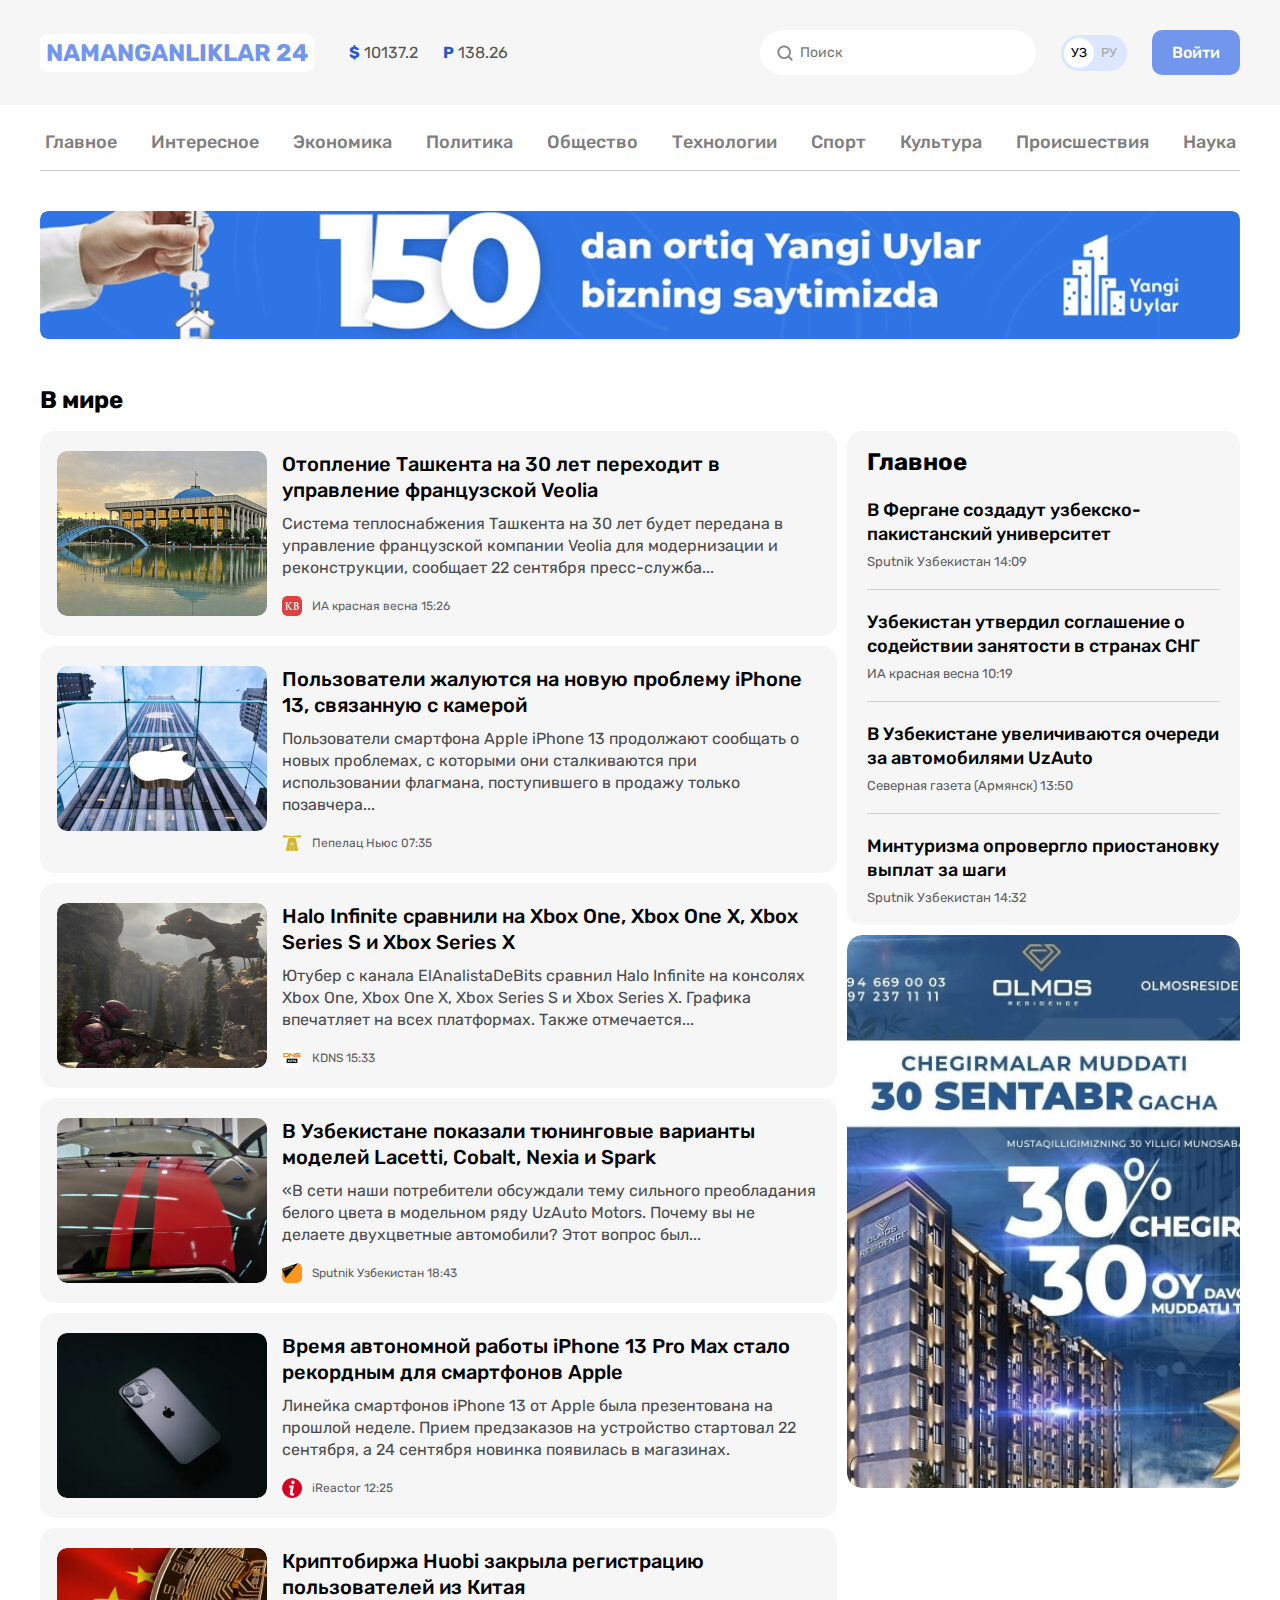
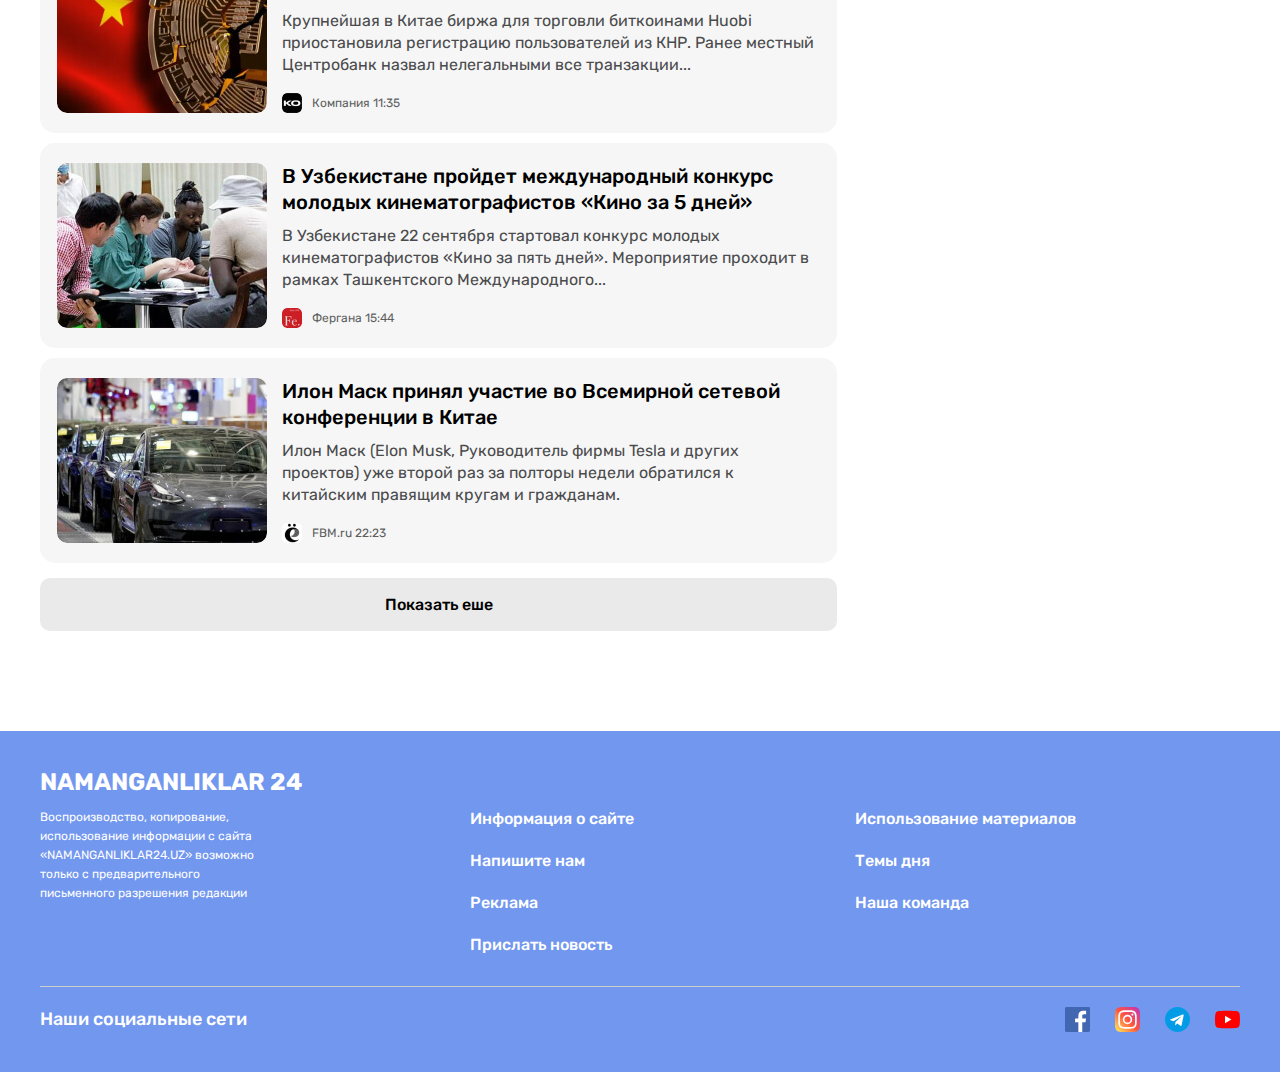
<file: list.html>
<!DOCTYPE html>
<html lang="ru">
<head>
    <meta charset="UTF-8">
    <meta name="viewport" content="width=device-width, initial-scale=1.0">
    <title>N24 LIST</title>
    
    <!-- GOOGLE-FONTS -->
    <link rel="preconnect" href="https://fonts.googleapis.com">
    <link rel="preconnect" href="https://fonts.gstatic.com" crossorigin>
    <link href="https://fonts.googleapis.com/css2?family=Rubik:wght@400;500;700&display=swap" rel="stylesheet">
    
    <!-- CSS-LINKS -->
    <link rel="stylesheet" href="css/normalize.css">
    <link rel="stylesheet" href="css/main.css">
    <!-- WEBSITE-ICON -->
    <link rel="icon" type="image/svg" href="img/n24.svg">
</head>
<body>
    
    <!-- SITE-HEADER -->
    <header class="header">
        <div class="header-top">
            <div class="header-top-container container">
                <!-- HEADER-LOGO -->
                <a href="index.html" class="header-logo">NAMANGANLIKLAR 24</a>
                
                <div class="mobile-menu">
                    <div class="mobile-inner">
                        <div class="mobile-line"></div>
                        <!-- CURRENCY-RATES -->
                        <ul class="valute-list">
                            <li class="valute-item">
                                <b class="valute-emersion">$</b>
                                <span class="valute-value">10137.2</span>
                            </li>
                            <li class="valute-item">
                                <b class="valute-emersion">P</b>
                                <span class="valute-value">138.26</span>
                            </li>
                        </ul>
                        <div class="search-toggle">
                            <!-- GLOBAL-SEARCH-FORM -->
                            <form class="global-search-form" action="https://echo.htmlacademy.ru">
                                <input class="global-search-form-input" type="search" name="search" placeholder="Поиск" aria-label="Поиск" required>
                            </form>
                            <!-- LANGUAGE-TOGGLE -->
                            <div class="lang-button">
                                <div class="lang-toggle">
                                    <a href="index.html" class="lang-toggle-link lang-toggle-link-active">УЗ</a>
                                    <a href="index.html/ru" class="lang-toggle-link">РУ</a>
                                </div>
                                <!-- SITE-LOGIN-BUTTON -->
                                <a class="button button-primary" href="#">Войти</a>
                            </div>
                        </div>
                    </div>
                </div>
                
                <div class="header-btn-group">
                    <button class="menu-btn">
                        <svg class="bi bi-grid-fill menu-icon" xmlns="http://www.w3.org/2000/svg" width="16" height="16" fill="currentColor" viewBox="0 0 16 16">
                            <path d="M1 2.5A1.5 1.5 0 0 1 2.5 1h3A1.5 1.5 0 0 1 7 2.5v3A1.5 1.5 0 0 1 5.5 7h-3A1.5 1.5 0 0 1 1 5.5zm8 0A1.5 1.5 0 0 1 10.5 1h3A1.5 1.5 0 0 1 15 2.5v3A1.5 1.5 0 0 1 13.5 7h-3A1.5 1.5 0 0 1 9 5.5zm-8 8A1.5 1.5 0 0 1 2.5 9h3A1.5 1.5 0 0 1 7 10.5v3A1.5 1.5 0 0 1 5.5 15h-3A1.5 1.5 0 0 1 1 13.5zm8 0A1.5 1.5 0 0 1 10.5 9h3a1.5 1.5 0 0 1 1.5 1.5v3a1.5 1.5 0 0 1-1.5 1.5h-3A1.5 1.5 0 0 1 9 13.5z"/>
                        </svg>
                    </button>
                    <button class="see-btn">
                        <svg class="bi bi-fan see-icon" xmlns="http://www.w3.org/2000/svg" width="16" height="16" fill="currentColor" viewBox="0 0 16 16">
                            <path d="M10 3c0 1.313-.304 2.508-.8 3.4a2 2 0 0 0-1.484-.38c-.28-.982-.91-2.04-1.838-2.969a8 8 0 0 0-.491-.454A6 6 0 0 1 8 2c.691 0 1.355.117 1.973.332Q10 2.661 10 3m0 5q0 .11-.012.217c1.018-.019 2.2-.353 3.331-1.006a8 8 0 0 0 .57-.361 6 6 0 0 0-2.53-3.823 9 9 0 0 1-.145.64c-.34 1.269-.944 2.346-1.656 3.079.277.343.442.78.442 1.254m-.137.728a2 2 0 0 1-1.07 1.109c.525.87 1.405 1.725 2.535 2.377q.3.174.605.317a6 6 0 0 0 2.053-4.111q-.311.11-.641.199c-1.264.339-2.493.356-3.482.11ZM8 10c-.45 0-.866-.149-1.2-.4-.494.89-.796 2.082-.796 3.391q0 .346.027.678A6 6 0 0 0 8 14c.94 0 1.83-.216 2.623-.602a8 8 0 0 1-.497-.458c-.925-.926-1.555-1.981-1.836-2.96Q8.149 10 8 10M6 8q0-.12.014-.239c-1.02.017-2.205.351-3.34 1.007a8 8 0 0 0-.568.359 6 6 0 0 0 2.525 3.839 8 8 0 0 1 .148-.653c.34-1.267.94-2.342 1.65-3.075A2 2 0 0 1 6 8m-3.347-.632c1.267-.34 2.498-.355 3.488-.107.196-.494.583-.89 1.07-1.1-.524-.874-1.406-1.733-2.541-2.388a8 8 0 0 0-.594-.312 6 6 0 0 0-2.06 4.106q.309-.11.637-.199M8 9a1 1 0 1 0 0-2 1 1 0 0 0 0 2"/>
                            <path d="M8 15A7 7 0 1 1 8 1a7 7 0 0 1 0 14m0 1A8 8 0 1 0 8 0a8 8 0 0 0 0 16"/>
                        </svg>
                    </button>
                </div>
            </div>
        </div>
        
        <div class="container">
            <!-- SITENAV -->
            <nav class="sitenav">
                <ul class="sitenav-list">
                    <li class="sitenav-item">
                        <a href="index.html" class="sitenav-link">Главное</a>
                    </li>
                    <li class="sitenav-item">
                        <a href="list.html" class="sitenav-link">Интересное</a>
                    </li>
                    <li class="sitenav-item">
                        <a href="article.html" class="sitenav-link">Экономика</a>
                    </li>
                    <li class="sitenav-item">
                        <a href="contact.html" class="sitenav-link">Политика</a>
                    </li>
                    <li class="sitenav-item">
                        <a href="#" class="sitenav-link">Общество</a>
                    </li>
                    <li class="sitenav-item">
                        <a href="#" class="sitenav-link">Технологии</a>
                    </li>
                    <li class="sitenav-item">
                        <a href="#" class="sitenav-link">Спорт</a>
                    </li>
                    <li class="sitenav-item">
                        <a href="#" class="sitenav-link">Культура</a>
                    </li>
                    <li class="sitenav-item">
                        <a href="#" class="sitenav-link">Происшествия</a>
                    </li>
                    <li class="sitenav-item">
                        <a href="#" class="sitenav-link">Наука</a>
                    </li>
                </ul>
            </nav>
            <!-- SITE-AD -->
            <aside class="header-aside">
                <a class="site-header-banner-link" href="https://yangiuylar.uz" target="_blank">
                    <img class="site-header-banner-img" src="img/house-banner-img.jpg" alt="House banner" srcset="img/house-banner-img.jpg 1x, img/house-banner-img@2x.jpg 2x" width="1200" height="128">
                </a>
            </aside>
        </div>
    </header>
    
    <!-- SITE-MAIN -->
    <main class="main">
        <!-- GLOBAL-NEWS -->
        <div class="global-news-container list-global-news container">
            <h2 class="global-news-heading">В мире</h2>
            <div class="global-news-wrapper">
                <!-- FLEX-NEWS -->
                <section class="flex-news">
                    <!-- FLEX-NEWS-LIST -->
                    <ul class="flex-news-list">
                        
                        <!-- FLEX-NEWS-ITEM -->
                        <li class="flex-news-item">
                            <img class="flex-news-img" src="img/tashkent.jpg" alt="Отопление Ташкента на 30 лет переходит в управление французской Veolia" srcset="img/tashkent.jpg 1x, img/tashkent@2x.jpg 2x" width="210" height="165">
                            
                            <!-- FLEX-ARTICLE-TEXT -->
                            <div class="flex-news-text">
                                <h3 class="article-title">
                                    <a href="#" class="article-title-link">Отопление Ташкента на 30 лет переходит в управление французской Veolia</a>
                                </h3>
                                <p class="article-subtitle flex-news-subtitle">
                                    Система теплоснабжения Ташкента на 30 лет будет передана в управление французской компании Veolia для модернизации и реконструкции, сообщает 22 сентября пресс-служба...
                                </p>
                                <!-- ARTICLE-FOOTER -->
                                <footer class="article-footer">
                                    <img class="article-footer-source-img" src="img/krasnaya-vesna.jpg" alt="Krasnaya vesna" srcset="img/krasnaya-vesna.jpg 1x, img/krasnaya-vesna@2x.jpg 2x">
                                    <div class="article-footer-source">
                                        <span class="article-footer-text">ИА красная весна</span>
                                        <time datetime="2021-05-12T15:26:00">15:26</time>
                                    </div>
                                </footer>
                            </div>
                        </li>
                        
                        <!-- FLEX-NEWS-ITEM -->
                        <li class="flex-news-item">
                            <img class="flex-news-img" src="img/apple-building.jpg" alt="Пользователи жалуются на новую проблему iPhone 13, связанную с камерой" srcset="img/apple-building.jpg 1x, img/apple-building@2x.jpg 2x" width="210" height="165">
                            
                            <!-- FLEX-ARTICLE-TEXT -->
                            <div class="flex-news-text">
                                <h3 class="article-title">
                                    <a href="#" class="article-title-link">Пользователи жалуются на новую проблему iPhone 13, связанную с камерой</a>
                                </h3>
                                <p class="article-subtitle flex-news-subtitle">
                                    Пользователи смартфона Apple iPhone 13 продолжают сообщать о новых проблемах, с которыми они сталкиваются при использовании флагмана, поступившего в продажу только позавчера...
                                </p>
                                <!-- FLEX-ARTICLE-FOOTER -->
                                <footer class="article-footer">
                                    <img class="article-footer-source-img" src="img/pepelas-news.png" alt="Pepelas news" srcset="img/pepelas-news.png 1x, img/pepelas-news@2x.png 2x">
                                    <div class="article-footer-source">
                                        <span class="article-footer-text">Пепелац Ньюс</span>
                                        <time datetime="2021-05-12T07:35:00">07:35</time>
                                    </div>
                                </footer>
                            </div>
                        </li>
                        
                        <!-- FLEX-NEWS-ITEM -->
                        <li class="flex-news-item">
                            <img class="flex-news-img" src="img/xbox-games.jpg" alt="Halo Infinite сравнили на Xbox One, Xbox One X, Xbox Series S и Xbox Series X" srcset="img/xbox-games.jpg 1x, img/xbox-games@2x.jpg 2x" width="210" height="165">
                            
                            <!-- FLEX-ARTICLE-TEXT -->
                            <div class="flex-news-text">
                                <h3 class="article-title">
                                    <a href="#" class="article-title-link">Halo Infinite сравнили на Xbox One, Xbox One X, Xbox Series S и Xbox Series X</a>
                                </h3>
                                <p class="article-subtitle flex-news-subtitle">
                                    Ютубер с канала ElAnalistaDeBits сравнил Halo Infinite на консолях Xbox One, Xbox One X, Xbox Series S и Xbox Series X. Графика впечатляет на всех платформах. Также отмечается...
                                </p>
                                <!-- FLEX-ARTICLE-FOOTER -->
                                <footer class="article-footer">
                                    <img class="article-footer-source-img" src="img/klub-dns.png" alt="Klub dns" srcset="img/klub-dns.png 1x, img/klub-dns@2x.png 2x">
                                    <div class="article-footer-source">
                                        <span class="article-footer-text">КDNS</span>
                                        <time datetime="2021-05-12T15:33:00">15:33</time>
                                    </div>
                                </footer>
                            </div>
                        </li>
                        
                        <!-- FLEX-NEWS-ITEM -->
                        <li class="flex-news-item">
                            <img class="flex-news-img" src="img/uz-car.jpg" alt="В Узбекистане показали тюнинговые варианты моделей Lacetti, Cobalt, Nexia и Spark" srcset="img/uz-car.jpg 1x, img/uz-car@2x.jpg 2x" width="210" height="165">
                            
                            <!-- FLEX-ARTICLE-TEXT -->
                            <div class="flex-news-text">
                                <h3 class="article-title">
                                    <a href="#" class="article-title-link">В Узбекистане показали тюнинговые варианты моделей Lacetti, Cobalt, Nexia и Spark</a>
                                </h3>
                                <p class="article-subtitle flex-news-subtitle">
                                    «В сети наши потребители обсуждали тему сильного преобладания белого цвета в модельном ряду UzAuto Motors. Почему вы не делаете двухцветные автомобили? Этот вопрос был...
                                </p>
                                <!-- FLEX-ARTICLE-FOOTER -->
                                <footer class="article-footer">
                                    <img class="article-footer-source-img" src="img/sputnik-uz.jpg" alt="Sputnik uz" srcset="img/sputnik-uz.jpg 1x, img/sputnik-uz@2x.jpg 2x">
                                    <div class="article-footer-source">
                                        <span class="article-footer-text">Sputnik Узбекистан</span>
                                        <time datetime="2021-05-12T18:43:00">18:43</time>
                                    </div>
                                </footer>
                            </div>
                        </li>
                        
                        <!-- FLEX-NEWS-ITEM -->
                        <li class="flex-news-item">
                            <img class="flex-news-img" src="img/iphone-13pro.jpg" alt="Время автономной работы iPhone 13 Pro Max стало рекордным для смартфонов Apple" srcset="img/iphone-13pro.jpg 1x, img/iphone-13pro@2x.jpg 2x" width="210" height="165">
                            
                            <!-- FLEX-ARTICLE-TEXT -->
                            <div class="flex-news-text">
                                <h3 class="article-title">
                                    <a href="#" class="article-title-link">Время автономной работы iPhone 13 Pro Max стало рекордным для смартфонов Apple</a>
                                </h3>
                                <p class="article-subtitle flex-news-subtitle">
                                    Линейка смартфонов iPhone 13 от Apple была презентована на прошлой неделе. Прием предзаказов на устройство стартовал 22 сентября, а 24 сентября новинка появилась в магазинах.
                                </p>
                                <!-- ARTICLE-FOOTER -->
                                <footer class="article-footer">
                                    <img class="article-footer-source-img" src="img/ireactor.jpg" alt="iReactor" srcset="img/ireactor.jpg 1x, img/ireactor@2x.jpg 2x">
                                    <div class="article-footer-source">
                                        <span class="article-footer-text">iReactor</span>
                                        <time datetime="2021-05-12T12:25:00">12:25</time>
                                    </div>
                                </footer>
                            </div>
                        </li>
                        
                        <!-- FLEX-NEWS-ITEM -->
                        <li class="flex-news-item">
                            <img class="flex-news-img" src="img/china-fg.jpg" alt="Криптобиржа Huobi закрыла регистрацию пользователей из Китая" srcset="img/china-fg.jpg 1x, img/china-fg@2x.jpg 2x" width="210" height="165">
                            
                            <!-- FLEX-ARTICLE-TEXT -->
                            <div class="flex-news-text">
                                <h3 class="article-title">
                                    <a href="#" class="article-title-link">Криптобиржа Huobi закрыла регистрацию пользователей из Китая</a>
                                </h3>
                                <p class="article-subtitle flex-news-subtitle">
                                    Крупнейшая в Китае биржа для торговли биткоинами Huobi приостановила регистрацию пользователей из КНР. Ранее местный Центробанк назвал нелегальными все транзакции...
                                </p>
                                <!-- FLEX-ARTICLE-FOOTER -->
                                <footer class="article-footer">
                                    <img class="article-footer-source-img" src="img/company.jpg" alt="Company news" srcset="img/company.jpg 1x, img/company@2x.jpg 2x">
                                    <div class="article-footer-source">
                                        <span class="article-footer-text">Компания</span>
                                        <time datetime="2021-05-12T11:35:00">11:35</time>
                                    </div>
                                </footer>
                            </div>
                        </li>
                        
                        <!-- FLEX-NEWS-ITEM -->
                        <li class="flex-news-item">
                            <img class="flex-news-img" src="img/cinema-competition.jpg" alt="В Узбекистане пройдет международный конкурс молодых кинематографистов «Кино за 5 дней»" srcset="img/cinema-competition.jpg 1x, img/cinema-competition@2x.jpg 2x" width="210" height="165">
                            
                            <!-- FLEX-ARTICLE-TEXT -->
                            <div class="flex-news-text">
                                <h3 class="article-title">
                                    <a href="#" class="article-title-link">В Узбекистане пройдет международный конкурс молодых кинематографистов «Кино за 5 дней»</a>
                                </h3>
                                <p class="article-subtitle flex-news-subtitle">
                                    В Узбекистане 22 сентября стартовал конкурс молодых кинематографистов «Кино за пять дней». Мероприятие проходит в рамках Ташкентского Международного...
                                </p>
                                <!-- FLEX-ARTICLE-FOOTER -->
                                <footer class="article-footer">
                                    <img class="article-footer-source-img" src="img/fergana-news.jpg" alt="Fergana news" srcset="img/fergana-news.jpg 1x, img/fergana-news@2x.jpg 2x">
                                    <div class="article-footer-source">
                                        <span class="article-footer-text">Фергана</span>
                                        <time datetime="2021-05-12T15:44:00">15:44</time>
                                    </div>
                                </footer>
                            </div>
                        </li>
                        
                        <!-- FLEX-NEWS-ITEM -->
                        <li class="flex-news-item">
                            <img class="flex-news-img" src="img/tesla.jpg" alt="Илон Маск принял участие во Всемирной сетевой конференции в Китае" srcset="img/tesla.jpg 1x, img/tesla@2x.jpg 2x" width="210" height="165">
                            
                            <!-- FLEX-ARTICLE-TEXT -->
                            <div class="flex-news-text">
                                <h3 class="article-title">
                                    <a href="#" class="article-title-link">Илон Маск принял участие во Всемирной сетевой конференции в Китае</a>
                                </h3>
                                <p class="article-subtitle flex-news-subtitle">
                                    Илон Маск (Elon Musk, Руководитель фирмы Tesla и других проектов) уже второй раз за полторы недели обратился к китайским правящим кругам и гражданам.
                                </p>
                                <!-- FLEX-ARTICLE-FOOTER -->
                                <footer class="article-footer">
                                    <img class="article-footer-source-img" src="img/solenka-info.jpg" alt="Solenka info" srcset="img/solenka-info.jpg 1x, img/solenka-info@2x.jpg 2x">
                                    <div class="article-footer-source">
                                        <span class="article-footer-text">FBM.ru</span>
                                        <time datetime="2021-05-12T22:23:00">22:23</time>
                                    </div>
                                </footer>
                            </div>
                        </li>
                    </ul>
                    <button type="button" class="button button-next">Показать еше</button>
                </section>
                
                <!-- SIDEBAR-NEWS -->
                <div class="sidebar-news">
                    <div class="sidebar-wrapper">
                        <h2 class="global-news-heading sidebar-heading">Главное</h2>
                        <!-- SIDEBAR-LIST -->
                        <ul class="sidebar-list">
                            
                            <!-- SIDEBAR-ITEM -->
                            <li class="sidebar-item">
                                <h3 class="sidebar-title">
                                    <a href="#" class="sidebar-link">В Фергане создадут узбекско-пакистанский университет</a>
                                </h3>
                                <footer class="sidebar-footer">
                                    <span class="article-footer-text">Sputnik Узбекистан</span>
                                    <time datetime="2021-05-12T14:09:00">14:09</time>
                                </footer>
                            </li>
                            
                            <!-- SIDEBAR-ITEM -->
                            <li class="sidebar-item">
                                <h3 class="sidebar-title">
                                    <a href="#" class="sidebar-link">Узбекистан утвердил соглашение о содействии занятости в странах СНГ</a>
                                </h3>
                                <footer class="sidebar-footer">
                                    <span class="article-footer-text">ИА красная весна</span>
                                    <time datetime="2021-05-12T10:19:00">10:19</time>
                                </footer>
                            </li>
                            
                            <!-- SIDEBAR-ITEM -->
                            <li class="sidebar-item">
                                <h3 class="sidebar-title">
                                    <a href="#" class="sidebar-link">В Узбекистане увеличиваются очереди за автомобилями UzAuto</a>
                                </h3>
                                <footer class="sidebar-footer">
                                    <span class="article-footer-text">Северная газета (Армянск)</span>
                                    <time datetime="2021-05-12T13:50:00">13:50</time>
                                </footer>
                            </li>
                            
                            <!-- SIDEBAR-ITEM -->
                            <li class="sidebar-item">
                                <h3 class="sidebar-title">
                                    <a href="#" class="sidebar-link">Минтуризма опровергло приостановку выплат за шаги</a>
                                </h3>
                                <footer class="sidebar-footer">
                                    <span class="article-footer-text">Sputnik Узбекистан</span>
                                    <time datetime="2021-05-12T14:32:00">14:32</time>
                                </footer>
                            </li>
                        </ul>
                    </div>
                    
                    <!-- SIDEBAR-AD -->
                    <aside>
                        <a href="https://domtut.uz" target="_blank">
                            <img class="sidebar-ad-img list-ad-img" src="img/list-ad.jpg" alt="home banner" srcset="img/list-ad.jpg 1x, img/list-ad@2x.jpg 2x" width="393" height="553">
                        </a>
                    </aside>
                </div>
            </div>
            
        </div>
    </main>
    
    <!-- SITE-FOOTER -->
    <footer class="footer">
        <div class="container">
            <!-- FOOTER-LOGO -->
            <a class="footer-logo" href="index.html">NAMANGANLIKLAR 24</a>
            
            <!-- FOOTER-LINKS -->
            <div class="footer-links">
                <div class="footer-links-description">
                    Воспроизводство, копирование, использование информации с сайта «NAMANGANLIKLAR24.UZ» возможно только с предварительного письменного разрешения редакции
                </div>
                
                <div class="footer-links-lists">
                    <ul class="footer-links-list">
                        <li class="footer-links-item">
                            <a class="footer-links-link" href="#">Информация о сайте</a>
                        </li>
                        <li class="footer-links-item">
                            <a class="footer-links-link" href="#">Напишите нам</a>
                        </li>
                        <li class="footer-links-item">
                            <a class="footer-links-link" href="#">Реклама</a>
                        </li>
                        <li class="footer-top-text footer-top-text-last">
                            <a class="footer-links-link" href="#">Прислать новость</a>
                        </li>
                    </ul>
                    
                    <ul class="footer-links-list">
                        <li class="footer-links-item">
                            <a class="footer-links-link" href="#">Использование материалов</a>
                        </li>
                        <li class="footer-links-item">
                            <a class="footer-links-link" href="#">Темы дня</a>
                        </li>
                        <li class="footer-links-item">
                            <a class="footer-links-link" href="#">Наша команда</a>
                        </li>
                    </ul>
                </div>
            </div>
            <hr class="footer-line">
            
            <!-- FOOTER-SOCIAL -->
            <div class="footer-social">
                <h2 class="footer-social-heading">Наши социальные сети</h2>
                <ul class="footer-social-list">
                    <li class="footer-social-item">
                        <a href="#" class="footer-social-link">
                            <img class="footer-social-img" src="img/facebook-icon.svg" alt="Facebook icon" width="25" height="25">
                        </a>
                    </li>
                    <li class="footer-social-item">
                        <a href="#" class="footer-social-link">
                            <img class="footer-social-img" src="img/instagram-icon.svg" alt="Instagram icon" width="25" height="25">
                        </a>
                    </li>
                    <li class="footer-social-item">
                        <a href="#" class="footer-social-link">
                            <img class="footer-social-img" src="img/telegram-icon.svg" alt="Telegram icon" width="25" height="25">
                        </a>
                    </li>
                    <li class="footer-social-item">
                        <a href="#" class="footer-social-link">
                            <img class="footer-social-img" src="img/youtube-icon.svg" alt="Youtube icon" width="25" height="25">
                        </a>
                    </li>
                </ul>
            </div>
        </div>
    </footer>
    
    <!-- JS-LINKS -->
    <script src="app.js"></script>
</body>
</html>
</file>
<file: css/main.css>
/* GENERAL-STYLE */
html {
    height: 100%;
    scroll-behavior: smooth;
    box-sizing: border-box;
}

body {
    height: 100%;
    display: flex;
    font-size: 16px;
    font-weight: 400;
    line-height: 22px;
    color: #5e5f61;
    background-color: #fff;
    flex-direction: column;
    font-family: "Rubik", "Arial", sans-serif;
}

*,
*::before,
*::after {
    box-sizing: inherit;
}

.container {
    width: 100%;
    max-width: 1230px;
    padding-left: 15px;
    padding-right: 15px;
    margin-left: auto;
    margin-right: auto;
}

.main {
    flex-grow: 1;
}

a {
    text-decoration: none;
}

li {
    list-style: none;
}

img {
    max-width: 100%;
    height: auto;
}

header *:focus,
.button:focus {
    outline: 2px dashed #7296ee;
    outline-offset: 2px;
}

/* BUTTON */
.button {
    display: inline-block;
    text-decoration: none;
    text-align: center;
    line-height: normal;
    border: 0;
    color: #fff;
    font-size: 16px;
    font-weight: 500;
    padding: 13px 20px;
    border-radius: 10px;
    cursor: pointer;
}

.button-primary {
    background-color: #7296ec;
}

.button-orange {
    background-color: #f78b3b;
    padding: 13px 30px;
    font-size: 20px;
}

.button:hover {
    opacity: 0.8;
}

.button:active {
    opacity: 0.6;
}

/* ARTICLE-TEMPLATE */
.article-title {
    margin-top: 0;
    margin-bottom: 10px;
}

.article-title-link {
    color: #000;
    font-size: 20px;
    font-weight: 500;
    line-height: 26px;
    display: inline-block;
    cursor: pointer;
}

.article-title-link:hover {
    color: #7296ee;
}

.article-title-link:active {
    opacity: 0.6;
}

.article-subtitle {
    color: #4a4b4c;
    margin-top: 0;
    margin-bottom: 15px;
}

.article-footer {
    display: flex;
    align-items: center;
}

.article-footer-source-img {
    width: 20px;
    height: 20px;
    margin-right: 10px;
    border-radius: 5px;
}

.article-footer-source {
    color: #5e5f61;
    font-size: 12px;
    line-height: 14px;
}


/* SITE-HEADER */
.header-top {
    padding-top: 30px;
    padding-bottom: 30px;
    margin-bottom: 10px;
    background-color: #f6f6f6;
}

.header-top-container {
    display: flex;
    align-items: center;
}

/* HEADER-LOGO */
.header-logo {
    margin-right: 35px;
    padding: 8px 6px;
    border-radius: 7px;
    font-weight: bold;
    font-size: 24px;
    color: #7296ee;
    background-color: #fff;
    cursor: pointer;
    display: inline-block;
    white-space: nowrap;
}

.header-logo:hover {
    opacity: 0.8;
}

.header-logo:active {
    opacity: 0.6;
}

.mobile-inner {
    display: flex;
    align-items: center;
    width: 100%;
    justify-content: space-between;
}

.mobile-menu {
    display: flex;
    align-items: center;
    flex-grow: 1;
}

.search-toggle {
    display: flex;
    align-items: center;
}

.lang-button {
    display: flex;
    align-items: center;
}

.mobile-line,
.header-btn-group {
    display: none;
}

/* HEADER-VALUTE */
.valute-list {
    padding: 0;
    margin: 0;
    display: flex;
    align-items: center;
    margin-right: 35px;
}

.valute-item {
    white-space: nowrap;
}

.valute-item:not(:last-child) {
    margin-right: 25px;
}

.valute-emersion {
    color: #2959ce;
}

.valute-value {
    color: #555555;
    line-height: 19px;
}

/* GLOBAL-SEARCH-FORM */
.global-search-form-input {
    margin-right: 25px;
}

.global-search-form-input {
    border: 0;
    padding-top: 15px;
    padding-right: 40px;
    padding-bottom: 13px;
    padding-left: 40px;
    border-radius: 60px;
    font-size: 14px;
    background-image: url("../img/search-icon.svg");
    background-repeat: no-repeat;
    background-position: left 15px center;
}

/* LANGUAGE-TOGGLE */
.lang-toggle {
    padding: 3px;
    margin-right: 25px;
    display: flex;
    align-items: center;
    border-radius: 39px;
    background-color: #dce6ff;
}

.lang-toggle-link {
    width: 30px;
    height: 30px;
    padding: 8px 7px;
    color: #a6a6a6;
    font-size: 13px;
    font-weight: 400;
    border-radius: 50%;
    cursor: pointer;
    display: flex;
    justify-content: center;
    align-items: center;
}

.lang-toggle-link-active {
    color: #000;
    background-color: #fff;
}

/* SITENAV */
.sitenav {
    padding-top: 12px;
    padding-bottom: 12px;
    border-bottom: 1px solid #d1d1d1;
    margin-bottom: 40px;
    position: sticky;
}

.sitenav-background {
    background-color: #f6f6f6;
    position: fixed;
    z-index: 80;
    width: 100vw;
    left: 0;
    top: 0;
}

.sitenav:last-child {
    margin-bottom: 60px;
}

.sitenav-list {
    padding: 0;
    margin: 0;
    display: flex;
    justify-content: center;
    align-items: center;
    flex-wrap: wrap;
}

.sitenav-item {
    margin-top: 4px;
    margin-bottom: 4px;
}

.sitenav-item:not(:last-child) {
    margin-right: 34px;
}

.sitenav-link {
    color: #7f7f7f;
    font-size: 18px;
    font-weight: 500;
    cursor: pointer;
}

.site-header-banner-link {
    display: flex;
}

.site-header-banner-img {
    border-radius: 8px;
    height: 128px;
    object-fit: cover;
    object-position: left;
}


/* GRID-NEWS */
.grid-news {
    padding-top: 50px;
}

.grid-news-list {
    padding: 0;
    margin: 0;
    display: flex;
    justify-content: center;
    flex-wrap: wrap;
    gap: 10px;
}

.grid-news-item {
    max-width: 390px;
    padding: 20px 17px 15px;
    background-color: #f6f6f6;
    border-radius: 15px;
    display: flex;
    flex-direction: column;
}

.grid-news-img {
    width: 360px;
    height: 165px;
    display: block;
    margin-bottom: 15px;
    margin-top: auto;
    border-radius: 10px;
    object-fit: cover;
}


/* NOTICE-ON */
.notice-on {
    margin: 60px 75px;
    padding: 25px 70px 25px 25px;
    background-color: #ffcda9;
    border-radius: 5px;
    display: flex;
    justify-content: space-between;
    align-items: center;
    background-image: url("../img/notice-bg-img.jpg");
    background-repeat: no-repeat;
    background-size: cover;
    background-position: center center;
}

.notice-text {
    color: #000;
    font-size: 20px;
    font-weight: 500;
    line-height: 26px;
}

.notice-button {
    color: #fff;
    background-color: #f78b3b;
    border-radius: 10px;
    padding: 13px 30px;
}


/* GLOBAL-NEWS */
.list-global-news {
    padding-top: 50px;
}

.global-news-heading {
    margin-top: 0;
    margin-bottom: 20px;
    color: #000;
}

.global-news-container {
    padding-bottom: 100px;
}

.global-news-wrapper {
    display: flex;
    align-items: flex-start;
}

/* FLEX-NEWS */
.flex-news {
    max-width: 797px;
    margin-right: 10px;
}

.flex-news-list {
    padding: 0;
    margin: 0;
    margin-bottom: 15px;
}

.flex-news-item {
    padding: 20px 20px 20px 17px;
    display: flex;
    align-items: flex-start;
    background-color: #f6f6f6;
    border-radius: 15px;
}

.flex-news-item:not(:last-child) {
    margin-bottom: 10px;
}

.flex-news-img {
    width: 210px;
    height: 165px;
    margin-right: 15px;
    border-radius: 10px;
    object-fit: cover;
}

.flex-news-subtitle {
    margin-bottom: 17px;
}

/* NEWS-BUTTON */
.button-next {
    width: 100%;
    padding: 17px;
    display: block;
    color: #000;
    background-color: #eaeaea;
    font-weight: 500;
    font-size: 16px;
}

/* SIDEBAR-NEWS */
.sidebar-news {
    max-width: 393px;
}

.sidebar-wrapper {
    padding: 20px;
    border-radius: 15px;
    margin-bottom: 10px;
    background-color: #f6f6f6;
}

.sidebar-heading {
    margin-bottom: 25px;
}

.sidebar-list {
    padding: 0;
    margin: 0;
}

.sidebar-item:not(:last-child) {
    margin-bottom: 20px;
    border-bottom: 1px solid #d2d2d2;
}

.sidebar-title {
    margin-top: 0;
    margin-bottom: 8px;
}

.sidebar-link {
    color: #000;
    font-size: 18px;
    font-weight: 500;
    line-height: 24px;
    display: inline-block;
    cursor: pointer;
}

.sidebar-footer {
    font-size: 13px;
    line-height: 15px;
    margin-bottom: 20px;
}

.sidebar-item:last-child .sidebar-footer {
    margin-bottom: 0;
}

.sidebar-ad-img {
    width: 393px;
    height: 338px;
    border-radius: 15px;
    object-fit: cover;
    display: block;
}


/* SITE-FOOTER */
.footer {
    padding-top: 40px;
    padding-bottom: 40px;
    color: #fff;
    background-color: #7297ef;
}

/* FOOTER-LOGO */
.footer-logo {
    color: #fff;
    font-weight: bold;
    font-size: 24px;
    margin-bottom: 15px;
    display: inline-block;
    white-space: nowrap;
}

.footer-logo:hover {
    opacity: 0.8;
}

.footer-logo:active {
    opacity: 0.6;
}

/* FOOTER-LINKS */
.footer-links {
    display: flex;
    align-items: flex-start;
}

.footer-links-description {
    width: 230px;
    margin-right: 200px;
    font-size: 12px;
    font-weight: 400;
    line-height: 19px;
}

.footer-links-lists {
    display: flex;
    flex-grow: 1;
}

.footer-links-list {
    width: 50%;
    padding: 0;
    margin: 0;
    padding-right: 25px;
}

.footer-links-link {
    font-weight: 500;
    font-size: 16px;
    color: #fff;
    display: inline-block;
    cursor: pointer;
}

.footer-links-link:hover {
    opacity: 0.8;
}

.footer-links-link:active {
    opacity: 0.6;
}

.footer-links-item:not(:last-child) {
    margin-bottom: 20px;
}

/* FOOTER-LINE */
.footer-line {
    height: 1px;
    border: 0;
    margin-top: 30px;
    margin-bottom: 20px;
    background-color: #cecece;
}

/* FOOTER-SOCIAL */
.footer-social {
    display: flex;
    justify-content: space-between;
    align-items: center;
}

.footer-social-heading {
    margin: 0;
    font-size: 18px;
    font-weight: 500;
    line-height: 23px;
}

.footer-social-list {
    padding: 0;
    margin: 0;
    display: flex;
    align-items: center;
}

.footer-social-item {
    width: 25px;
    height: 25px;
}

.footer-social-link {
    color: #fff;
    display: inline-block;
    cursor: pointer;
}

.footer-social-item:not(:last-child) {
    margin-right: 25px;
}

.footer-social-img {
    display: block;
}

/* RETINA BGS */
@media
only screen and (-webkit-min-device-pixel-ratio: 2),
only screen and (   min--moz-device-pixel-ratio: 2),
only screen and (     -o-min-device-pixel-ratio: 2/1),
only screen and (        min-device-pixel-ratio: 2),
only screen and (                min-resolution: 192dpi),
only screen and (                min-resolution: 2dppx) {
    .notice-on {
        background-image: url("../img/notice-bg-img@2x.jpg");
    }
}


/* LIST-PAGE */
.list-container {
    margin-bottom: 50px;
}

.list-ad-img {
    height: 553px;
}

/* FORM */
.contact-page-form {
    max-width: 696px;
    margin-right: 10px;
    display: flex;
    flex-direction: column;
    flex-grow: 1;
}

.contact-form-wrapper {
    margin-bottom: 20px;
}

.form-field {
    width: 100%;
    display: block;
    font-size: 16px;
    font-weight: 400;
    line-height: 19px;
    border: 1px solid rgba(0, 0, 0, 0.2);
    padding: 18px 20px;
    border-radius: 10px;
}

.form-field-textare {
    min-height: 180px;
    resize: vertical;
}

.form-groups-wrapper {
    display: flex;
    justify-content: space-between;
    margin-bottom: 10px;
}

.form-group:not(:last-child) {
    margin-bottom: 10px;
}

.form-groups-wrapper .form-group {
    width: calc(50% - 5px);
    margin-bottom: 0;
}

.form-button-wrapper {
    align-self: flex-end;
}


/* CONTACT-PAGE */
.contact-page {
    padding-top: 50px;
    padding-bottom: 100px;
}

.contact-page-content {
    display: flex;
    align-items: flex-start;
}

.contact-page-heading {
    margin-top: 0;
    margin-bottom: 20px;
    font-weight: 500;
    font-size: 24px;
    line-height: 28px;
    color: #000;
}

/* CONTACT-INFORMATION */
.contact-information {
    max-width: 494px;
    width: 100%;
}

.contact-information-list {
    margin: 0;
    padding: 20px 25px;
    border-radius: 10px;
    background-color: #f6f6f6;
    color: #000
}

.contact-information-item {
    padding-top: 20px;
    padding-bottom: 20px;
}

.contact-information-item:not(:last-child) {
    border-bottom: 1px solid #d2d2d2;
}

.contact-information-title {
    margin-bottom: 7px;
    font-weight: 500;
    font-size: 20px;
    line-height: 21px;
    display: block;
}

.contact-information-subtitle {
    margin: 0;
    font-weight: 400;
    font-size: 16px;
    line-height: 19px;
    display: inline-block;
    cursor: pointer;
}


/* ARTICLE-PAGE */
.article-wrapper {
    display: flex;
    align-items: flex-start;
    gap: 10px;
    padding-top: 50px;
    padding-bottom: 30px;
}

.article-news {
    max-width: 797px;
    padding-bottom: 50px;
    border-bottom: 1px solid #d5d5d5;
}

.article-date {
    display: flex;
    align-items: center;
    gap: 10px;
    margin-bottom: 30px;
}

.article-date-img {
    width: 20px;
    height: 20px;
    border-radius: 5px;
}

.article-heading {
    margin-top: 0;
    margin-bottom: 20px;
    font-weight: 500;
    font-size: 26px;
    line-height: 36px;
    color: #000;
}

.article-paragraph {
    margin-top: 25px;
    margin-bottom: 0;
    font-size: 20px;
    line-height: 30px;
}

.article-news-list {
    display: flex;
    gap: 10px;
    margin-bottom: 30px;
}

.article-news-list .flex-news-item:not(:last-child) {
    margin-bottom: 0;
}

/* MODAL */
.modal {
    position: fixed;
    width: 100%;
    height: 100%;
    z-index: 1000;
    background-color: rgba(0, 0, 0, 0.4);
    overflow: auto;
    left: 0px;
    top: 0px;
    display: none;
}

.modal-open {
    display: block;
}

.modal-dialog {
    position: relative;
    margin-left: auto;
    margin-right: auto;
    top: 50%;
    transform: translateY(-50%);
    width: 100%;
    max-width: 70.8vw;
    padding: 50px;
    background-color: #fff;
    border-radius: 20px;
}

.modal-content {
    display: flex;
    align-items: center;
    flex-direction: column;
}

.modal-content-text {
    font-weight: 500;
    font-size: 26px;
    line-height: 34px;
    text-align: center;
    color: #000;
    margin-bottom: 25px;
}

.modal-content-link {
    border-radius: 10px;
    background-color: #f78b3b;
    color: #fff;
    padding: 15px 40px;
    font-weight: 500;
    font-size: 24px;
    line-height: normal;
    text-decoration: none;
}

.modal-closed {
    position: absolute;
    top: 20px;
    right: 20px;
}

.modal-closed-button {
    border: 0;
    background-color: transparent;
    padding: 0;
}

.modal-closed-button-icon {
    display: block;
    width: 24px;
    height: 24px;
}


/* MEDIA-QUERIES */
@media only screen and (max-width: 1230px) {
    .global-news-wrapper {
        flex-direction: column;
        align-items: center;
        gap: 30px;
    }
    
    .sidebar-news {
        display: flex;
        gap: 20px;
        max-width: 797px;
    }
    
    .article-wrapper {
        display: flex;
        align-items: center;
        flex-direction: column;
        gap: 25px;
    }
    
    .article-date {
        margin-bottom: 10px;
    }
    
    .article-news-list {
        flex-direction: column;
    }
}

@media only screen and (max-width: 1000px) {
    .header-top {
        position: fixed;
        width: 100%;
        left: 0;
        top: 0;
        z-index: 60;
        border-bottom: 2px solid #d1d1d1;
    }
    
    .header-top-container {
        justify-content: space-between;
    }
    
    .mobile-menu {
        background-color: rgb(252, 220, 75);
        position: fixed;
        z-index: 50;
        width: 100%;
        left: 0;
        bottom: 0;
        height: 0;
        border-top-right-radius: 30px;
        border-top-left-radius: 30px;
        overflow: hidden;
        transition: height 0.3s ease;
        display: flex;
        align-items: flex-start;
        justify-content: center;
    }
    
    .mobile-menu.mobile-menu-active {
        height: 70vh;
    }
    
    .mobile-inner {
        width: 100%;
        padding: 20px;
        flex-direction: column;
        justify-content: center;
        align-items: center;
        gap: 20px;
        display: flex;
    }
    
    .valute-list {
        margin-right: 0;
    }
    
    .search-toggle {
        flex-direction: column;
        gap: 20px;
    }
    
    .global-search-form-input,
    .lang-toggle {
        margin-right: 0;
    }
    
    .lang-button {
        display: flex;
        align-items: center;
        gap: 20px;
    }
    
    .mobile-line {
        display: block;
        width: 80px;
        height: 10px;
        background-color: #555;
        border-radius: 50px;
    }
    
    .sitenav {
        position: fixed;
        z-index: 70;
        background-color: #f6f6f6;
        left: 0;
        top: 0;
        height: 100vh;
        width: 70%;
        padding: 20px;
        border: 2px solid #2959ce;
        transform: translateX(-100%);
        transition: transform 0.3s ease;
        border-top-right-radius: 30px;
    }
    
    .sitenav.sitenav-active {
        transform: translateX(0);
    }
    
    .sitenav-list {
        flex-direction: column;
        gap: 5px;
    }
    
    .sitenav-item {
        margin: 0;
        padding: 5px;
    }
    
    .sitenav-item:not(:last-child) {
        margin-right: 0;
    }
    
    .sitenav-link {
        font-size: 15px;
    }
    
    .header-btn-group {
        display: flex;
        gap: 10px;
    }
    
    .menu-btn,
    .see-btn {
        display: flex;
        align-items: center;
        justify-content: center;
        width: 30px;
        height: 30px;
        border: 0;
        border-radius: 7px;
        padding: 0;
        transition: transform 0.3s ease;
    }
    
    .rotate {
        transform: rotate(90deg);
    }
    
    .menu-icon,
    .see-icon {
        display: block;
        width: 20px;
        height: 20px;
    }
    
    .menu-icon {
        color: #555;
    }
    
    .see-icon {
        color: #2959ce;
    }
    
    .modal-dialog {
        max-width: 90vw;
    }
    
    .grid-news {
        padding-top: 10px;
    }
    
    .notice-on {
        flex-direction: column;
        margin: 0;
        margin-top: 30px;
        margin-bottom: 30px;
        padding: 20px;
        gap: 30px;
    }
    
    .notice-text {
        text-align: center;
    }
    
    .footer-links-lists {
        flex-direction: column;
        gap: 30px;
    }
    
    .footer-links {
        flex-direction: column;
        gap: 30px;
    }
    
    .footer-links-description {
        margin-right: 0;
    }
    
    .footer-links-item:not(:last-child) {
        margin-bottom: 5px;
    }
    
    .footer-links-link,
    .footer-social-heading {
        font-size: 15px;
        line-height: 17px;
    }
    
    .footer-links-list {
        padding-right: 0;
        width: 100%;
    }
    
    .list-global-news,
    .contact-page,
    .article-wrapper {
        padding-top: 10px;
    }
    
    .contact-page-content {
        flex-direction: column-reverse;
        gap: 20px;
    }
    
    .global-news-container,
    .contact-page {
        padding-bottom: 50px;
    }
}

@media only screen and (max-width: 810px) {
    .flex-news {
        margin-right: 0;
    }
    
    .flex-news-item {
        flex-direction: column;
        align-items: center;
    }
    
    .flex-news-img {
        margin-right: 0;
        margin-bottom: 15px;
        width: 100%;
    }
    
    .sidebar-news {
        flex-direction: column-reverse;
        align-items: center;
    }
}

@media only screen and (max-width: 600px) {
    .article-heading {
        font-size: 20px;
        line-height: 26px;
        margin-bottom: 10px;
    }
    
    .article-paragraph {
        margin-top: 10px;
        font-size: 15px;
        line-height: 20px;
    }
    
    .article-news-source,
    .article-news-source-text {
        font-size: 12px;
    }
}

@media only screen and (max-width: 500px) {
    .header-logo {
        font-size: 22px;
    }
    
    .site-header-banner-img {
        height: 96px;
    }
    
    .modal-content-text {
        font-size: 24px;
        line-height: 32px;
    }
    
    .footer-logo {
        font-size: 20px;
    }    
    
    .footer-social {
        flex-direction: column;
        gap: 20px;
        align-items: flex-start;
    }
    
    .article-heading {
        font-size: 18px;
        line-height: 24px;
    }
}

@media only screen and (max-width: 420px) {
    .grid-news-item {
        padding: 10px;
    }
    
    .article-title-link {
        font-size: 18px;
        line-height: 24px;
    }
    
    .article-heading {
        font-size: 16px;
        line-height: 20px;
    }
}

@media only screen and (max-width: 400px) {
    .header-logo {
        font-size: 18px;
    }
    
    .site-header-banner-img {
        height: 64px;
    }
    
    .header-top {
        padding-top: 20px;
        padding-bottom: 20px;
    }
    
    .modal-content-link {
        font-size: 20px;
    }
    
    .modal-content-text {
        font-size: 20px;
        line-height: 28px;
    }
    
    .notice-text {
        font-size: 18px;
        line-height: 24px;
    }
    
    .button-orange {
        font-size: 18px;
    }
    
    .global-news-heading,
    .contact-page-heading {
        margin-bottom: 15px;
        font-size: 20px;
    }
}

@media only screen and (max-width: 350px) {
    .header-logo {
        font-size: 14px;
    }
    
    .site-header-banner-img {
        height: 44px;
    }
    
    .header-top {
        padding-top: 15px;
        padding-bottom: 15px;
    }
    
    .global-search-form-input,
    .header .button {
        font-size: 12px;
    }
    
    .modal-dialog {
        padding: 40px;
    }
    
    .modal-content-text {
        font-size: 18px;
        line-height: 26px;
    }
    
    .contact-information-list {
        padding: 10px;
    }
}

@media only screen and (max-width: 300px) {
    .header-logo {
        font-size: 12px;
    }
    
    .modal-content-text {
        font-size: 16px;
        line-height: 24px;
    }
    
    .article-title-link {
        font-size: 15px;
        line-height: 21px;
    }
    
    .notice-text {
        font-size: 16px;
        line-height: 22px;
    }
    
    .sidebar-link {
        font-size: 16px;
    }
}
</file>
